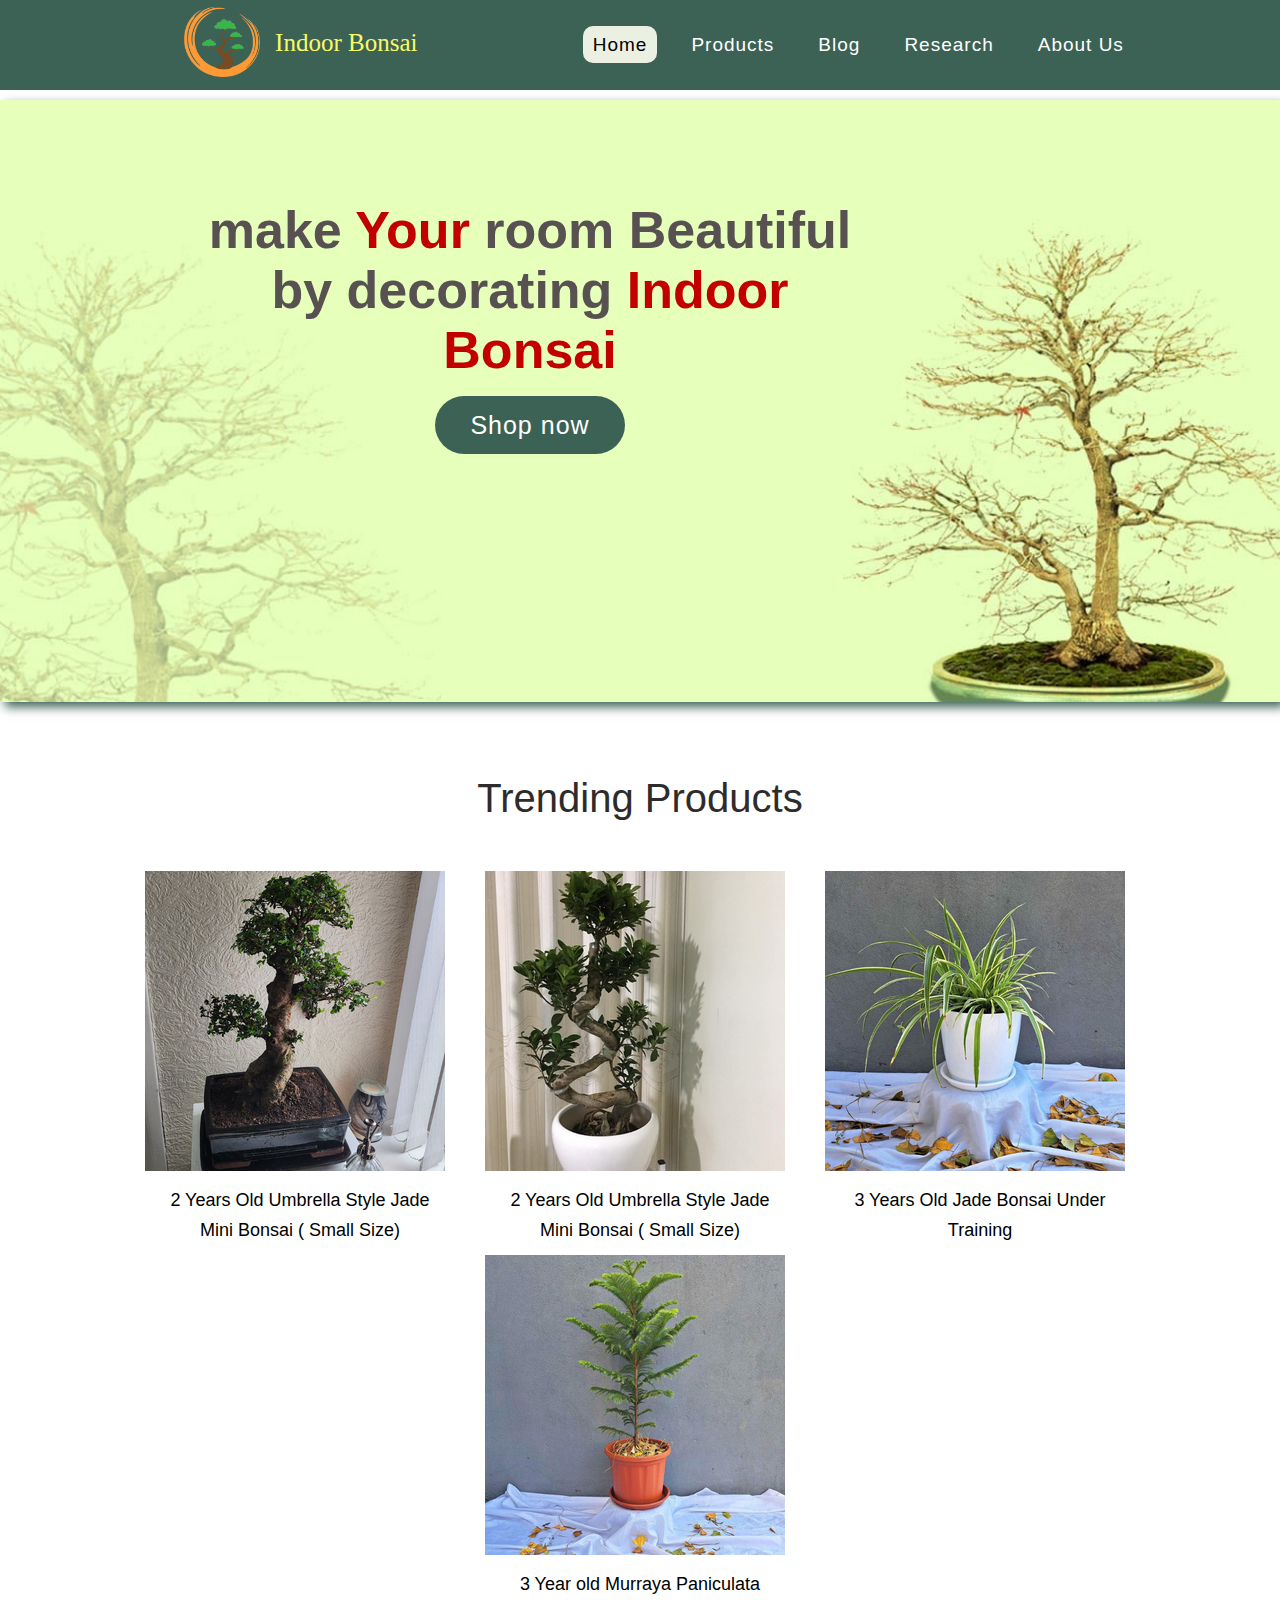
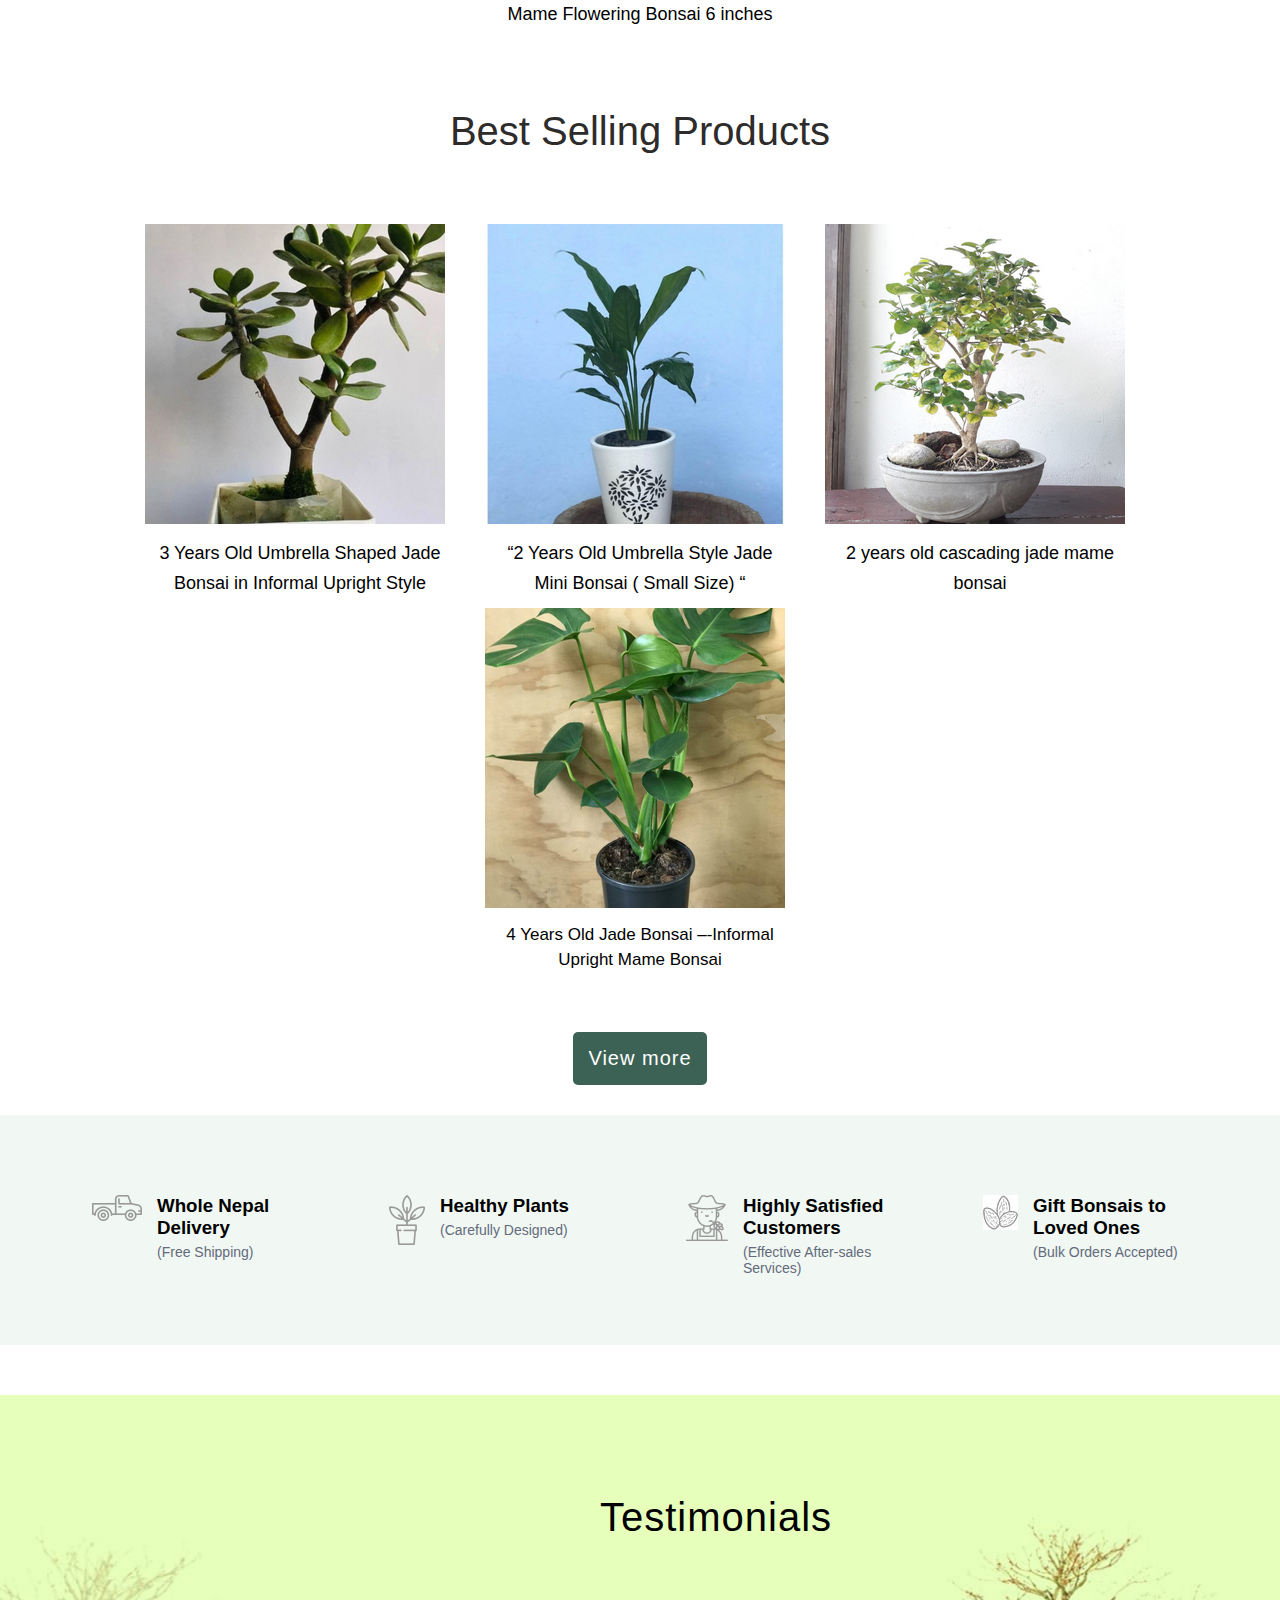
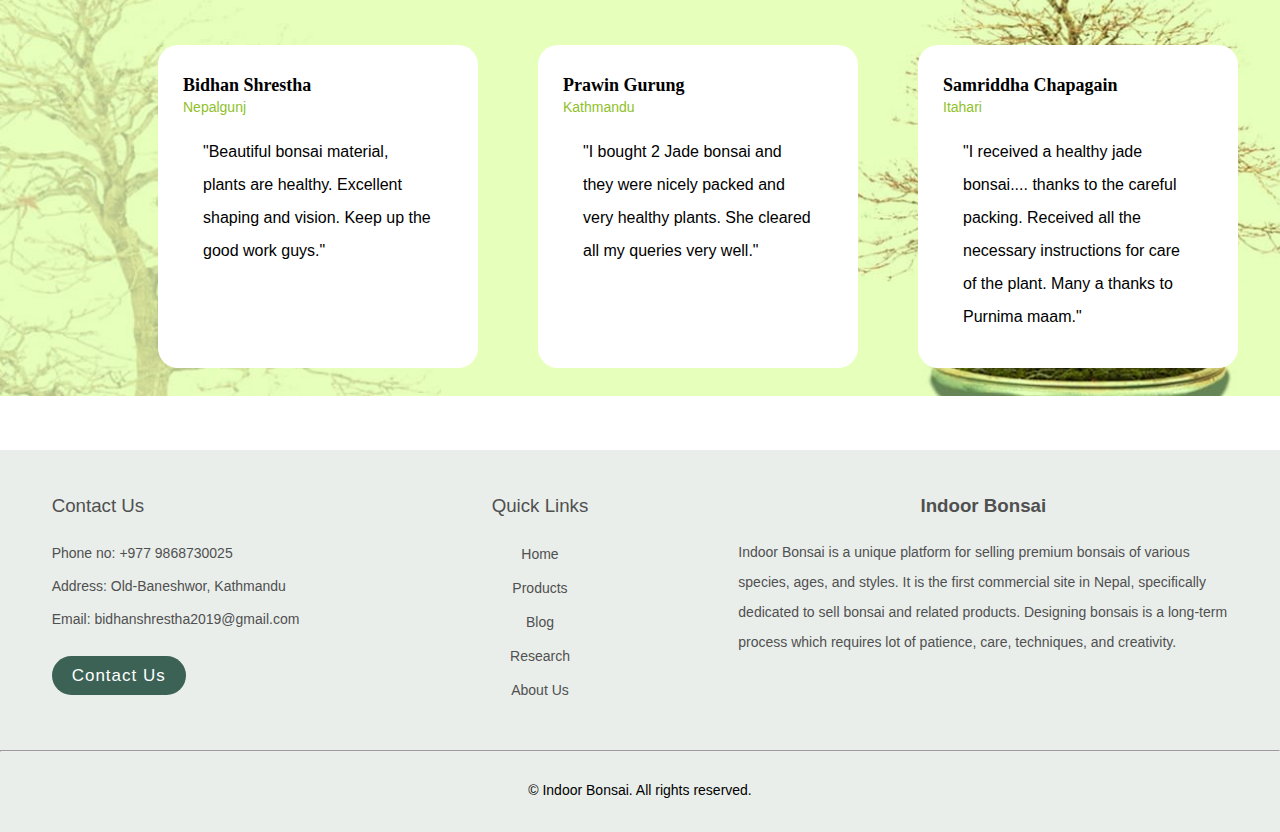
<file: index.html>
<!DOCTYPE html>
<html lang="en">
<head>
    <meta name="author" content="Bidhan Shrestha, Prabin GC, Sumi Lamichane, Suzzan Adhikari, Rojama Shakya.">
	<meta name="description" content="About Bonsai Plant">
	<meta name="keyword" content="Indoor Bonsai">
    <link rel="icon" href="images/icon.png">
    <link rel="stylesheet" href="css/main.css">
    <title>Indoor Bonsai</title>
    <style>
        #butt{
            color: #fff;
            text-decoration: none;
            border:0px;
            border-radius: 70px;
            letter-spacing: 1px;
        }

        #butt:hover {
            background: #000;
        }

    </style>
</head>
<!-- This is the header part -->
<header>

    <!-- This is nav bar -->
    <nav>
        <div class=logo21><a href="index.html" style="text-decoration: none;"><img src="images/logo.png" alt="Logo"class="logo" id="logoo"><label for="logoo" id="logo">Indoor Bonsai</label></a></div>
              <ul>
                <li><a class="anav active" href="index.html">Home</a></li>
                <li><a class="anav" href="product.html">Products</a></li>
                <li><a class="anav" href="blog.html">Blog</a></li>
                <li><a class="anav" href="research.html">Research</a></li>
                <li><a class="anav" href="about.html">About Us</a></li>
              </ul>
    </nav>
</header>
<body>
    <!-- This is the slider part of the homepage -->
    <div style="display: flex; flex: auto; flex-wrap: wrap; flex-direction: row; justify-content: center;">
        <div class="h">
            <h1>make <span>Your</span>  room Beautiful by decorating <span>Indoor Bonsai</span></h1>
            <div class="button"><a href="product.html" class="bidhan">Shop now</a></div>
        </div>
        <div class="slideshow-container">
            <div class="mySlides fade">
                <img src="images/Bonsai.jpeg" alt="Bonsai plant photo" class="Bonsai">
            </div>
            <div class="mySlides fade">
                <img src="images/2ndpic.jpeg" alt="Bonsai plant photo" class="Bonsai">
            </div>
        </div>
    </div>



    <!-- This part is for trending Products -->
    <div class="h-products"><h1 style="font-weight: 400;">Trending Products</h1></div>
    <div style="display: flex; flex: auto; flex-wrap: wrap; flex-direction: row; justify-content: center;">
        <div style="margin:0 15px; width: 310px;">
            <img src="images/1stpic.png" alt="Jade mini Bonsai">
            <p style="text-align: center; margin: 10px 10px; font-size: 18px; line-height: 30px;">2 Years Old Umbrella Style Jade Mini Bonsai ( Small Size)</p>
        </div>
        <div style="margin:0 15px; width: 310px;">
            <img src="images/2ndpic.png" alt="Jade mini Bonsai">
            <p style="text-align: center; margin: 10px 10px; font-size: 18px; line-height: 30px;">2 Years Old Umbrella Style Jade Mini Bonsai ( Small Size)</p>
        </div>
        <div style="margin:0 15px; width: 310px;">
            <img src="images/3rdpic.png" alt="Jade mini Bonsai">
            <p style="text-align: center; margin: 10px 10px; font-size: 18px; line-height: 30px;">3 Years Old Jade Bonsai Under Training</p>
        </div>
        <div style="margin:0 15px; width: 310px;">
            <img src="images/4thpic.png" alt="Jade mini Bonsai">
            <p style="text-align: center; margin: 10px 10px; font-size: 18px; line-height: 30px;">3 Year old Murraya Paniculata Mame Flowering Bonsai 6 inches</p>
        </div>
    </div>
    <!-- <div class="button" style="text-align: center; margin-top: 50px; margin-bottom: 30px;"><a href="product.html" class="bid">View more</a></div> -->


    <!-- This is the Best Selling Part -->
    <div class="h-products"><h1 style="font-weight: 400;">Best Selling Products</h1></div>
    <div style="margin-top:70px; display: flex; flex: auto; flex-wrap: wrap; flex-direction: row; justify-content: center;">
        <div style="margin:0 15px; width: 310px;">
            <img src="images/5thpic.png" alt="Jade mini Bonsai">
            <p style="text-align: center; margin: 10px 10px; font-size: 18px; line-height: 30px;">3 Years Old Umbrella Shaped Jade Bonsai in Informal Upright Style
            </p>
        </div>
        <div style="margin:0 15px; width: 310px;">
            <img src="images/6thpic.png" alt="Jade mini Bonsai">
            <p style="text-align: center; margin: 10px 10px; font-size: 18px; line-height: 30px;">“2 Years Old Umbrella Style Jade Mini Bonsai ( Small Size) “</p>
        </div>
        <div style="margin:0 15px; width: 310px;">
            <img src="images/7thpic.png" alt="Jade mini Bonsai">
            <p style="text-align: center; margin: 10px 10px; font-size: 18px; line-height: 30px;">2 years old cascading jade mame bonsai</p>
        </div>
        <div style="margin:0 15px; width: 310px;">
            <img src="images/8thpic.png" alt="Jade mini Bonsai">
            <p style="text-align: center; margin: 10px 10px; font-size: 17px; line-height: 25px;">4 Years Old Jade Bonsai –-Informal Upright Mame Bonsai</p>
        </div>
    </div>
    <div class="button" style="text-align: center; margin-top: 50px; margin-bottom: 30px;"><a href="product.html" class="bid">View more</a></div>


    <!-- This column is for the theme part of the website -->
    <div style="background-color: rgb(241, 248, 243);">
        <div style="padding-top: 80px; height: 230px; display: flex;justify-content: space-evenly;">
            <div style="display: flex;width: 205px;">
                <div style="margin-right: 15px;"><img src="images/1st.png" alt=""></div>
                <div>
                    <h3 style="font-family:'Trebuchet MS', 'Lucida Sans Unicode', 'Lucida Grande', 'Lucida Sans', Arial, sans-serif;">Whole Nepal Delivery</h3>
                    <p style="color: #646a7c; padding-top: 5px; font-size: 14px;">(Free Shipping)</p>
                </div>
            </div>
            <div style="display: flex;width: 205px;">
                <div style="margin-right: 15px;"><img src="images/2nd.png" alt=""></div>
                <div>
                    <h3 style="font-family: 'Trebuchet MS', 'Lucida Sans Unicode', 'Lucida Grande', 'Lucida Sans', Arial, sans-serif;">Healthy Plants</h3>
                    <p style="color: #646a7c; padding-top: 5px; font-size: 14px;">(Carefully Designed)</p>
                </div>
            </div>
            <div style="display: flex;width: 205px;">
                <div style="margin-right: 15px;"><img src="images/3rd.png" alt=""></div>
                <div>
                    <h3 style="font-family: 'Trebuchet MS', 'Lucida Sans Unicode', 'Lucida Grande', 'Lucida Sans', Arial, sans-serif;">Highly Satisfied Customers</h3>
                    <p style="color: #646a7c; padding-top: 5px; font-size: 14px;">(Effective After-sales Services)</p>
                </div>
            </div>
            <div style="display: flex; width: 205px;">
                <div style="margin-right: 15px;"><img src="images/4th.jpeg" alt=""></div>
                <div>
                    <h3 style="font-family: 'Trebuchet MS', 'Lucida Sans Unicode', 'Lucida Grande', 'Lucida Sans', Arial, sans-serif;">Gift Bonsais to Loved Ones</h3>
                    <p style="color: #646a7c; padding-top: 5px; font-size: 14px;">(Bulk Orders Accepted)</p>
                </div>
            </div>
        </div>
    </div>


    <!-- This section is for the testimonials -->
    <div style="position: relative; margin-top: 50px;">
        <section>
            <h1 id="testi">Testimonials</h1>
        </section>
        <div style="display: flex;justify-content: space-around; position: absolute;top: 250px;left: 10%;">
            <div class="testi">
                <div><h1 class="te">Bidhan Shrestha</h1></div>
                <div><h3 class="tes">Nepalgunj</h3></div>
                <div class="test"><p>"Beautiful bonsai material, plants are healthy. Excellent shaping and vision. Keep up the good work guys."
                    </p></div>
            </div>
            <div class="testi">
                <div><h1 class="te">Prawin Gurung</h1></div>
                <div><h3 class="tes">Kathmandu</h3></div>
                <div class="test"><p>"I bought 2 Jade bonsai and they were nicely packed and very healthy plants. She cleared all my queries very well."
                    </p></div>
            </div>
            <div class="testi">
                <div><h1 class="te">Samriddha Chapagain</h1></div>
                <div><h3 class="tes">Itahari</h3></div>
                <div class="test"><p>"I received a healthy jade bonsai.... thanks to the careful packing. Received all the necessary instructions for care of the plant. Many a thanks to Purnima maam."
                    </p></div>
            </div>
        </div>
        <section>
            <img src="images/testimonials.jpeg" style="width: 100%;">
        </section>
    </div>
    
    <!-- This is the footer section -->
    <footer style="margin-top:50px;">
            <div class="footer1" style="display: flex;justify-content: space-around;">
                <div style="width:300px; display:inline-block;padding:5px; margin:10px;position: relative; top: 30px;">
                    <div><h3 style="color: rgb(80, 80, 80); margin-bottom:20px;font-weight: 400;">Contact Us</h3></div>
                    <div>
                        <ol style="list-style: none; line-height: 33px;">
                            <li class="foot">Phone no: +977 9868730025</a></li>
                            <li class="foot">Address: Old-Baneshwor, Kathmandu</li>
                            <li class="foot">Email: bidhanshrestha2019@gmail.com</li>
                        </ol>
                    </div>
                    <div class="button"><a href="contact.html" class="contactt" target="_blank">Contact Us</a></div>
                </div>
                <div style="width:200px; display: inline-block;padding:5px;margin:10px;position: relative; top: 30px;">
                    <div><h3 style="text-align: center; color: rgb(80, 80, 80); margin-bottom:20px;font-weight: 400;">Quick Links</h3></div>
                    <div>
                        <ol style="text-align: center; list-style: none; line-height: 33px;">
                            <li><a style="color: rgb(80, 80, 80);" class="foot" href="index.html">Home</a></li>
                            <li><a style="color: rgb(80, 80, 80);" class="foot" href="product.html">Products</a></li>
                            <li><a style="color: rgb(80, 80, 80);" class="foot" href="blog.html">Blog</a></li>
                            <li><a style="color: rgb(80, 80, 80);" class="foot" href="research.html">Research</a></li>
                            <li><a style="color: rgb(80, 80, 80);" class="foot" href="about.html">About Us</a></li>
                        </ol>
                    </div>
                </div>
                <div style="width:500px; display: inline-block;padding:5px;margin:10px;position: relative; top: 30px;">
                    <div><h3 style="text-align: center; color: rgb(80, 80, 80); margin-bottom:20px;font-weight: 600;">Indoor Bonsai</h3></div>
                    <div style="text-align: left; color: rgb(80, 80, 80); line-height: 30px;">
                        <p style="font-size: 14px;">Indoor Bonsai is a unique platform for selling premium bonsais of various species, ages, and styles. It is the first commercial site in Nepal, specifically dedicated to sell bonsai and related products. Designing bonsais is a long-term process which requires lot of patience, care, techniques, and creativity.</p>
                    </div>
                </div>
            </div>
            <hr>
           <div class="footer2">
            <p style="padding-top:30px;font-size: 14px;">&#169; Indoor Bonsai. All rights reserved.</p>
           </div> 
    </footer>

    <script>
        let slideIndex = 0;
        showSlides();

        function showSlides() {
        let i;
        let slides = document.getElementsByClassName("mySlides");
        for (i = 0; i < slides.length; i++) {
            slides[i].style.display = "none";
        }
        slideIndex++;
        if (slideIndex > slides.length) {slideIndex = 1}
        slides[slideIndex-1].style.display = "block";
        setTimeout(showSlides, 3000); // Change image every 3 seconds
        }
    </script>
</body>
</html>
</file>
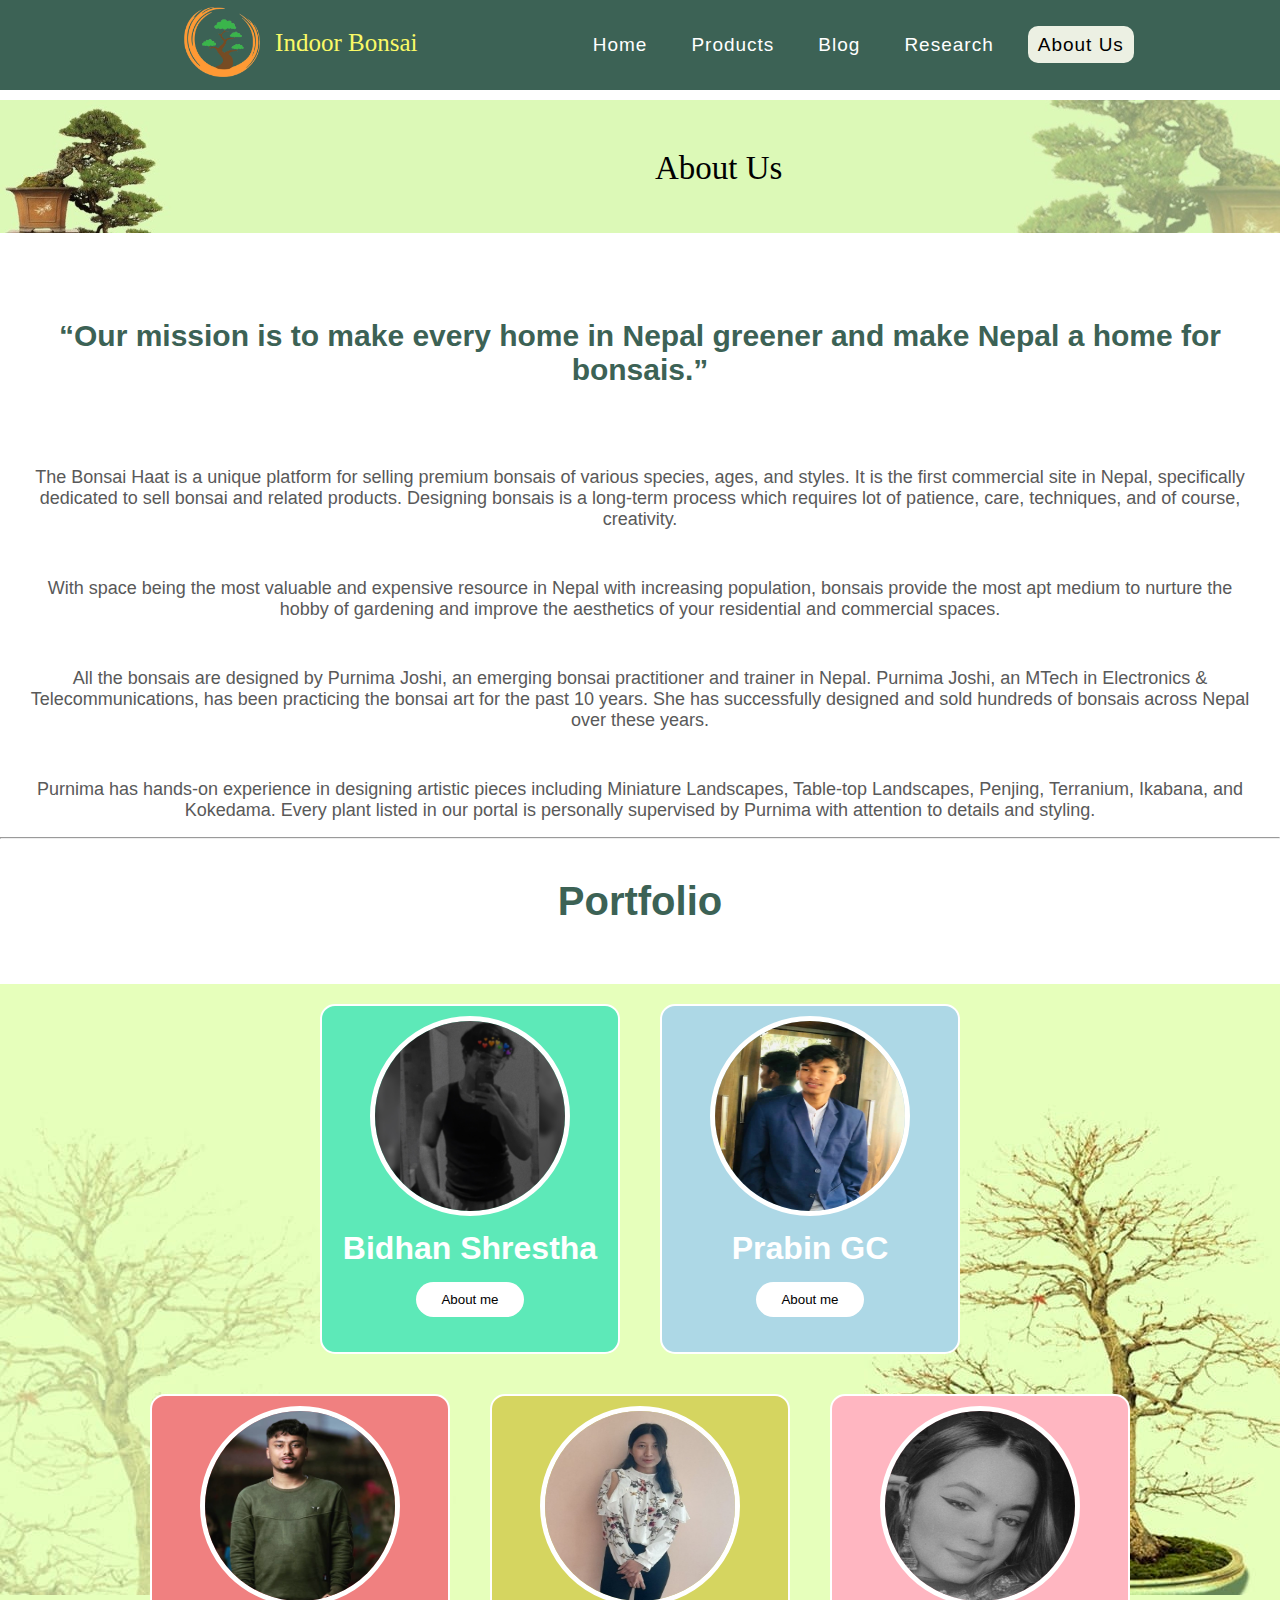
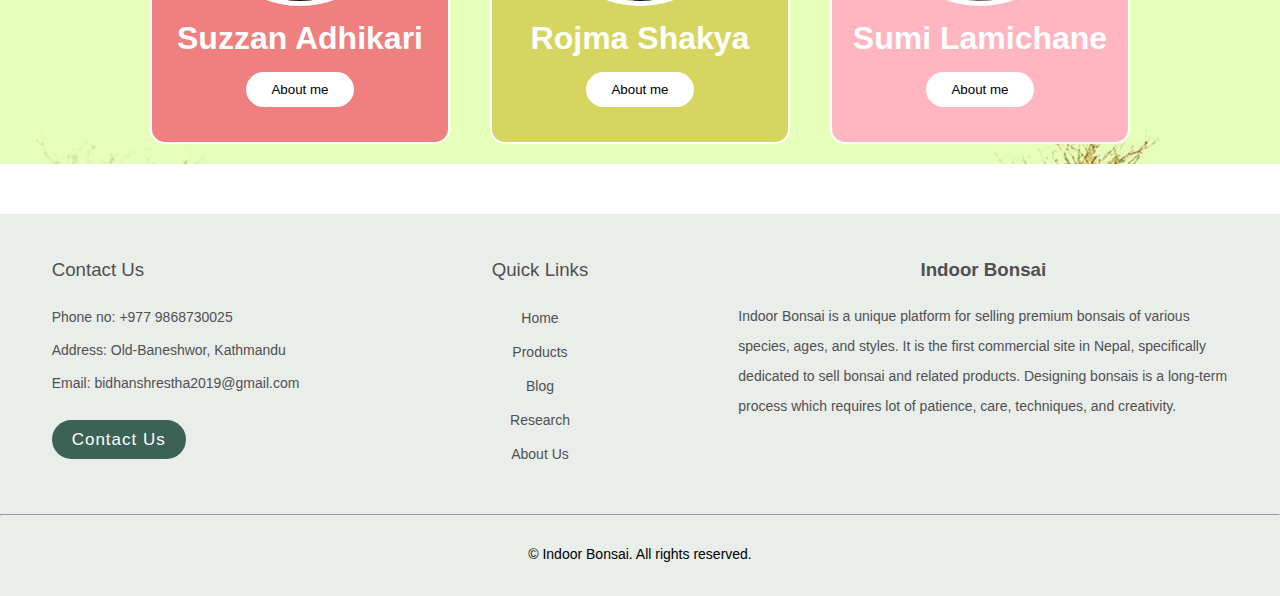
<file: about.html>
<!DOCTYPE html>
<html lang="en">

<head>
    <meta name="author" content="Bidhan Shrestha, Prabin GC, Sumi Lamichane, Suzzan Adhikari, Rojama Shakya.">
	<meta name="description" content="About Bonsai Plant">
	<meta name="keyword" content="Indoor Bonsai">
    <title>About Us</title>
    <link rel="icon" href="images/icon.png">
    <style>
        * {
            padding: 0;
            margin: 0;
            font-family: 'Poppins', sans-serif;
            box-sizing: border-box;
        }

        body {
            background-color: #fff;
        }

        p {
            font-family: "Poppins", Helvetica, Arial, sans-serif;
        }

        nav {
            height: 90px;
            width: 100%;
            background-color: #3C6255;
            display: flex;
            position: fixed;
            align-items: center;
            justify-content: space-around;
            padding: 0px 50px 0px 100px;
            z-index: 2;
        }

        .logo {
            height: 70px;
            width: 76px;
        }

        #logo {
            color: rgb(249, 249, 102);
            font-family: 'Times New Roman', Times, serif;
            font-size: 25px;
            font-weight: 500;
            position: relative;
            bottom: 26px;
            left: 15px;
        }

        ul {
            display: flex;
            list-style: none;
        }

        li {
            margin: 0px 12px;
        }

        .anav {
            color: rgb(255, 255, 255);
            text-decoration: none;
            font-size: 19px;
            font-weight: 40;
            letter-spacing: 1px;
            padding: 8px 10px;
            border-radius: 10px;
            transition: all 0.3s ease;
        }

        .anav:hover,
        .active {
            color: black;
            background-color: rgb(236, 240, 227);
        }

        .footer1 {
            height: 300px;
            background-color: rgb(233, 238, 235);
        }

        .foot {
            font-size: 14px;
            text-decoration: none;
            color: rgb(80, 80, 80);
            margin: 0;
        }

        .contactt {
            color: #ffffff;
            background-color: #3C6255;
            font-size: 17px;
            border: 0px;
            border-radius: 70px;
            padding: 10px 20px;
            letter-spacing: 1px;
            cursor: pointer;
            text-decoration: none;
        }

        .contactt:hover {
            color: #000;
        }

        .footer2 {
            background-color: rgb(233, 238, 235);
            height: 80px;
            text-align: center;
        }

        .button {
            margin-top: 30px;
        }
    </style>
</head>
<header>
    <nav>
        <div class=logo21><a href="index.html" style="text-decoration: none;"><img src="images/logo.png" alt="Logo"
                    class="logo"><label id="logo">Indoor Bonsai</label></a></div>
        <ul>
            <li><a class="anav" href="index.html">Home</a></li>
            <li><a class="anav" href="product.html">Products</a></li>
            <li><a class="anav" href="blog.html">Blog</a></li>
            <li><a class="anav" href="research.html">Research</a></li>
            <li><a class="anav active" href="about.html">About Us</a></li>
        </ul>
    </nav>
</header>

<body>
    <div>
        <img src="images/bgg.jpg" style="width: 100%; position: relative; top: 100px;">
        <h1 style="position: absolute;left: 655px; top:150px; font-size: 33px;font-weight: 500; font-family: Roboto;">
            About Us</h1>
    </div>
    <div
        style="display: inline-block; height: 500px; width: 100%; position: relative; top: 90px; padding: 30px; text-align: center;margin-bottom: 100px;margin-top: 100px;">
        <div style="position: relative; bottom: 50px;">
            <h3 style="color: #3C6255; margin: 12px 0; font-size: 30px; font-weight: 600;">“Our mission is to make every
                home in Nepal greener and make Nepal a home for bonsais.”</h3>
        </div>
        <br>
        <div>
            <p style="color: rgb(89, 89, 89); margin: 0 0 12px;font-size: 18px;">The Bonsai Haat is a unique platform
                for selling premium bonsais of various species, ages, and styles. It is the first commercial site in
                Nepal, specifically dedicated to sell bonsai and related products. Designing bonsais is a long-term
                process which requires lot of patience, care, techniques, and of course, creativity.</p>
        </div>
        <br><br>
        <div>
            <p style="color: rgb(89, 89, 89); margin: 0 0 12px;font-size: 18px;">With space being the most valuable and
                expensive resource in Nepal with increasing population, bonsais provide the most apt medium to nurture
                the hobby of gardening and improve the aesthetics of your residential and commercial spaces.</p>
        </div>
        <br><br>
        <div>
            <p style="color: rgb(89, 89, 89); margin: 0 0 12px;font-size: 18px;">All the bonsais are designed by Purnima
                Joshi, an emerging bonsai practitioner and trainer in Nepal. Purnima Joshi, an MTech in Electronics &
                Telecommunications, has been practicing the bonsai art for the past 10 years. She has successfully
                designed and sold hundreds of bonsais across Nepal over these years.</p>
        </div>
        <br><br>
        <div>
            <p style="color: rgb(89, 89, 89); margin: 0 0 12px;font-size: 18px;">Purnima has hands-on experience in
                designing artistic pieces including Miniature Landscapes, Table-top Landscapes, Penjing, Terranium,
                Ikabana, and Kokedama. Every plant listed in our portal is personally supervised by Purnima with
                attention to details and styling.</p>
        </div>
    </div>
    <hr>
    <h1
        style="color: #3C6255; text-align: center; font-size: 40px; font-weight: bolder;margin-top: 40px; margin-bottom: 40px;">
        Portfolio</h1>
    <div style="background-image: url(images/testimonials.jpeg);margin-top: 20px; display: inline-block; width: 100%;">
        <div style="display: flex; justify-content:center;">
            <div
                style="background-color: #5de9b8; height: 350px; width: 300px; border: 2px solid rgb(255, 255, 255); border-radius: 15px; padding: 10px;margin: 20px; text-align: center;">
                <img src="images/bidhan.JPEG"
                    style="height: 200px; width: 200px; border: 5px solid #fff; border-radius: 1000px;">
                <h1 style="color: #fff; margin-top: 10px">Bidhan Shrestha</h1>
                <a href="bidhan.html"><button
                        style="margin-top: 15px; cursor: pointer; background-color: #fff;padding:10px 25px; border: 0; border-radius: 20px;"
                        class="aboutme">About me</button></a>
            </div>
            <div
                style="background-color: lightblue; height: 350px; width: 300px; border: 2px solid rgb(255, 255, 255); border-radius: 15px; padding: 10px;margin: 20px; text-align: center;">
                <img src="images/prawin.JPG"
                    style="height: 200px; width: 200px; border: 5px solid #fff; border-radius: 1000px;">
                <h1 style="color: #fff; margin-top: 10px">Prabin GC</h1>
                <a href="prabin.html"><button
                        style="margin-top: 15px; cursor: pointer; background-color: #fff;padding:10px 25px; border: 0; border-radius: 20px;"
                        class="aboutme">About me</button></a>
            </div>
        </div>
        <div style="display: flex; justify-content:center;">
            <div
                style="background-color: lightcoral; height: 350px; width: 300px; border: 2px solid rgb(255, 255, 255); border-radius: 15px; padding: 10px;margin: 20px; text-align: center;">
                <img src="images/suzzan.jpeg"
                    style="height: 200px; width: 200px; border: 5px solid #fff; border-radius: 1000px;">
                <h1 style="color: #fff; margin-top: 10px">Suzzan Adhikari</h1>
                <a href="suzzan.html"><button
                        style="margin-top: 15px; cursor: pointer; background-color: #fff;padding:10px 25px; border: 0; border-radius: 20px;"
                        class="aboutme">About me</button></a>
            </div>
            <div
                style="background-color: rgb(213, 213, 96); height: 350px; width: 300px; border: 2px solid rgb(255, 255, 255); border-radius: 15px; padding: 10px;margin: 20px; text-align: center;">
                <img src="images/rojma.jpg"
                    style="height: 200px; width: 200px; border: 5px solid #fff; border-radius: 1000px;">
                <h1 style="color: #fff; margin-top: 10px">Rojma Shakya</h1>
                <a href="rojma.html"><button
                        style="margin-top: 15px; cursor: pointer; background-color: #fff;padding:10px 25px; border: 0; border-radius: 20px;"
                        class="aboutme">About me</button></a>
            </div>
            <div
                style="background-color: lightpink; height: 350px; width: 300px; border: 2px solid rgb(255, 255, 255); border-radius: 15px; padding: 10px;margin: 20px; text-align: center;">
                <img src="images/sumi.jpg"
                    style="height: 200px; width: 200px; border: 5px solid #fff; border-radius: 1000px;">
                <h1 style="color: #fff; margin-top: 10px;">Sumi Lamichane</h1>
                <a href="sumi.html"><button
                        style="margin-top: 15px; cursor: pointer; background-color: #fff;padding:10px 25px; border: 0; border-radius: 20px;"
                        class="aboutme">About me</button></a>
            </div>
        </div>
    </div>
</body>
<!-- This is the footer section -->
<footer style="margin-top:50px;">
    <div class="footer1" style="display: flex;justify-content: space-around;">
        <div style="width:300px; display:inline-block;padding:5px; margin:10px;position: relative; top: 30px;">
            <div>
                <h3 style="color: rgb(80, 80, 80); margin-bottom:20px;font-weight: 400;">Contact Us</h3>
            </div>
            <div>
                <ol style="list-style: none; line-height: 33px;">
                    <li class="foot">Phone no: +977 9868730025</a></li>
                    <li class="foot">Address: Old-Baneshwor, Kathmandu</li>
                    <li class="foot">Email: bidhanshrestha2019@gmail.com</li>
                </ol>
            </div>
            <div class="button"><a href="contact.html" class="contactt" target="_blank">Contact Us</a></div>
        </div>
        <div style="width:200px; display: inline-block;padding:5px;margin:10px;position: relative; top: 30px;">
            <div>
                <h3 style="text-align: center; color: rgb(80, 80, 80); margin-bottom:20px;font-weight: 400;">Quick Links
                </h3>
            </div>
            <div>
                <ol style="text-align: center; list-style: none; line-height: 33px;">
                    <li><a style="color: rgb(80, 80, 80);" class="foot" href="index.html">Home</a></li>
                    <li><a style="color: rgb(80, 80, 80);" class="foot" href="product.html">Products</a></li>
                    <li><a style="color: rgb(80, 80, 80);" class="foot" href="blog.html">Blog</a></li>
                    <li><a style="color: rgb(80, 80, 80);" class="foot" href="research.html">Research</a></li>
                    <li><a style="color: rgb(80, 80, 80);" class="foot" href="about.html">About Us</a></li>
                </ol>
            </div>
        </div>
        <div style="width:500px; display: inline-block;padding:5px;margin:10px;position: relative; top: 30px;">
            <div>
                <h3 style="text-align: center; color: rgb(80, 80, 80); margin-bottom:20px;font-weight: 600;">Indoor
                    Bonsai</h3>
            </div>
            <div style="text-align: left; color: rgb(80, 80, 80); line-height: 30px;">
                <p style="font-size: 14px;">Indoor Bonsai is a unique platform for selling premium bonsais of various
                    species, ages, and styles. It is the first commercial site in Nepal, specifically dedicated to sell
                    bonsai and related products. Designing bonsais is a long-term process which requires lot of
                    patience, care, techniques, and creativity.</p>
            </div>
        </div>
    </div>
    <hr>
    <div class="footer2">
        <p style="padding-top:30px;font-size: 14px;">&#169; Indoor Bonsai. All rights reserved.</p>
    </div>
</footer>

</html>
</file>
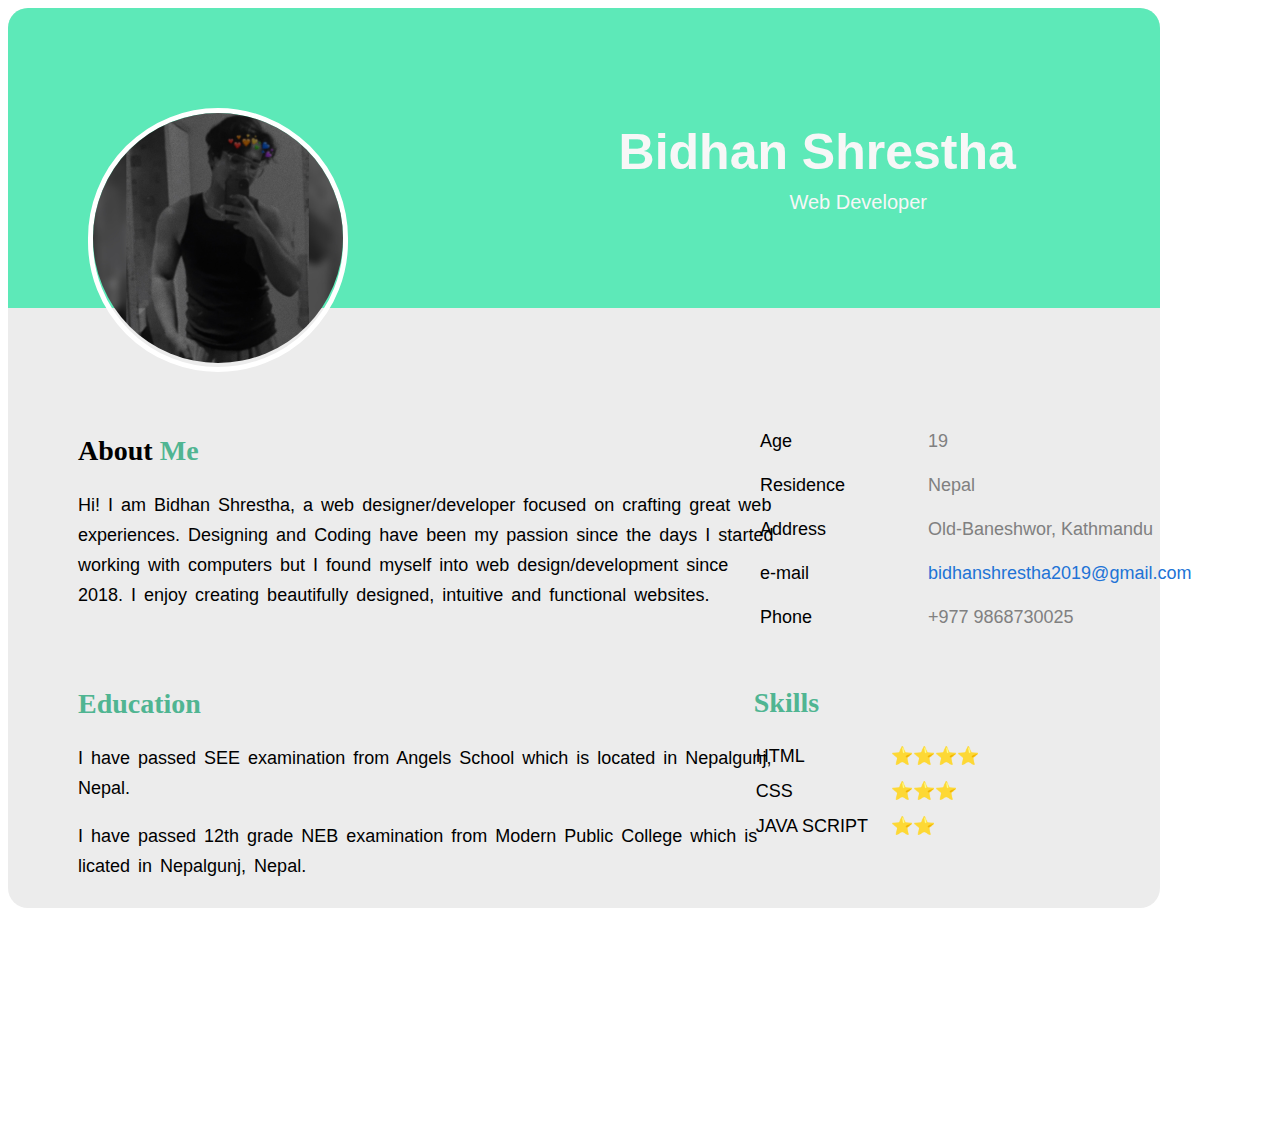
<file: bidhan.html>
<!DOCTYPE html>
<html lang="en">
<head>
    <meta name="author" content="Bidhan Shrestha, Prabin GC, Sumi Lamichane, Suzzan Adhikari, Rojama Shakya.">
	<meta name="description" content="About Bonsai Plant">
	<meta name="keyword" content="Indoor Bonsai">
    <title>Bidhan Shrestha</title>
    <link rel="icon" href="images/icon.png">
    <style>
        p{
            color: rgb(0, 0, 0);
            font-family: Helvetica, sans-serif;
        }
        h1{
            font-family: Helvetica, sans-serif;
        }
        h3{
            font-family: Helvetica, sans-serif;
        }
        img{
            height: 250px;
            width: 250px;
        }
        td{
            font-size: 18px;
            font-weight: 500;
            font-family: Helvetica, sans-serif;
            padding-left: 80px;
            padding-bottom: 20px;
        }
    </style>
</head>
<body>
    <div style="position: absolute; background-color: rgb(236, 236, 236); height: 900px;width: 90%;border-radius: 20px;">
        <div style="width: 100%; height: 300px; background-color: #5de9b8;border-top-left-radius: 20px;border-top-right-radius: 20px;"></div>
        <div">
            <h1 style="color: rgb(247, 247, 247); display: inline; position: relative; left: 53%; bottom: 185px; font-size: 50px; font-weight: 800;">Bidhan Shrestha</h1>
            <h3 style="color: rgb(247, 247, 247); display: inline; position: relative; left: 33%; bottom: 145px; font-size: 20px; font-weight: 400;">Web Developer</h3>
        </div>
        <div style="border: 5px solid #fff; border-radius: 1000px; display: inline-block;position: relative;left: 80px;top: 100px;"><img src="images/bidhan.JPEG" style="border-radius: 1000px;"></div>
        <div style="width: 700px; position: relative;left: 70px; top: 140px;">
            <h2 style="font-size: 28px;">About <strong style="color: #50b592;">Me</strong></h2>
            <p style="line-height: 30px; word-spacing: 3px; font-size: 18px;">Hi! I am Bidhan Shrestha, a web designer/developer focused on crafting great web experiences. Designing and Coding have been my passion since the days I started working with computers but I found myself into web design/development since 2018. I enjoy creating beautifully designed, intuitive and functional websites.</p>
        </div>
        <div style="display: inline-block; position: relative; left: 53%; bottom: 60px;">
            <table>
                <tr>
                    <td>Age</td>
                    <td style="color: grey;">19</td>
                </tr>
                <tr>
                    <td>Residence</td>
                    <td style="color: grey;">Nepal</td>
                </tr>
                <tr>
                    <td>Address</td>
                    <td style="color: grey;">Old-Baneshwor, Kathmandu</td>
                </tr>
                <tr>
                    <td>e-mail</td>
                    <td style="color: rgb(33, 115, 214);">bidhanshrestha2019@gmail.com</td>
                </tr>
                <tr>
                    <td>Phone</td>
                    <td style="color: grey;">+977 9868730025</td>
                </tr>
            </table>
        </div>
        <div style="width: 700px; position: relative;left: 70px; bottom: 50px;">
            <h2 style="font-size: 28px;"><strong style="color: #50b592;">Education</strong></h2>
            <p style="line-height: 30px; word-spacing: 3px; font-size: 18px;">I have passed SEE examination from Angels School which is located in Nepalgunj, Nepal.</p>
            <p style="line-height: 30px; word-spacing: 3px; font-size: 18px;">I have passed 12th grade NEB examination from Modern Public College which is licated in Nepalgunj, Nepal.</p>
        </div>
        <div style="display: inline-block; position: relative; left: 59%; bottom:285px">
            <h2 style="font-size: 28px;"><strong style="color: #50b592;">Skills</strong></h2>
            <table>
                <tr>
                    <td style="padding-left: 0; padding-bottom: 10px;">HTML</td>
                    <td style="padding-left: 20px; padding-bottom: 10px;">⭐️⭐️⭐️⭐️</td>
                </tr>
                <tr>
                    <td style="padding-left: 0; padding-bottom: 10px;">CSS</td>
                    <td style="padding-left: 20px; padding-bottom: 10px;">⭐️⭐️⭐️</td>
                </tr>
                <tr>
                    <td style="padding-left: 0; padding-bottom: 10px;">JAVA SCRIPT</td>
                    <td style="padding-left: 20px; padding-bottom: 10px;">⭐️⭐️</td>
                </tr>
            </table>
        </div>
    </div>
</body>
</html>
</file>
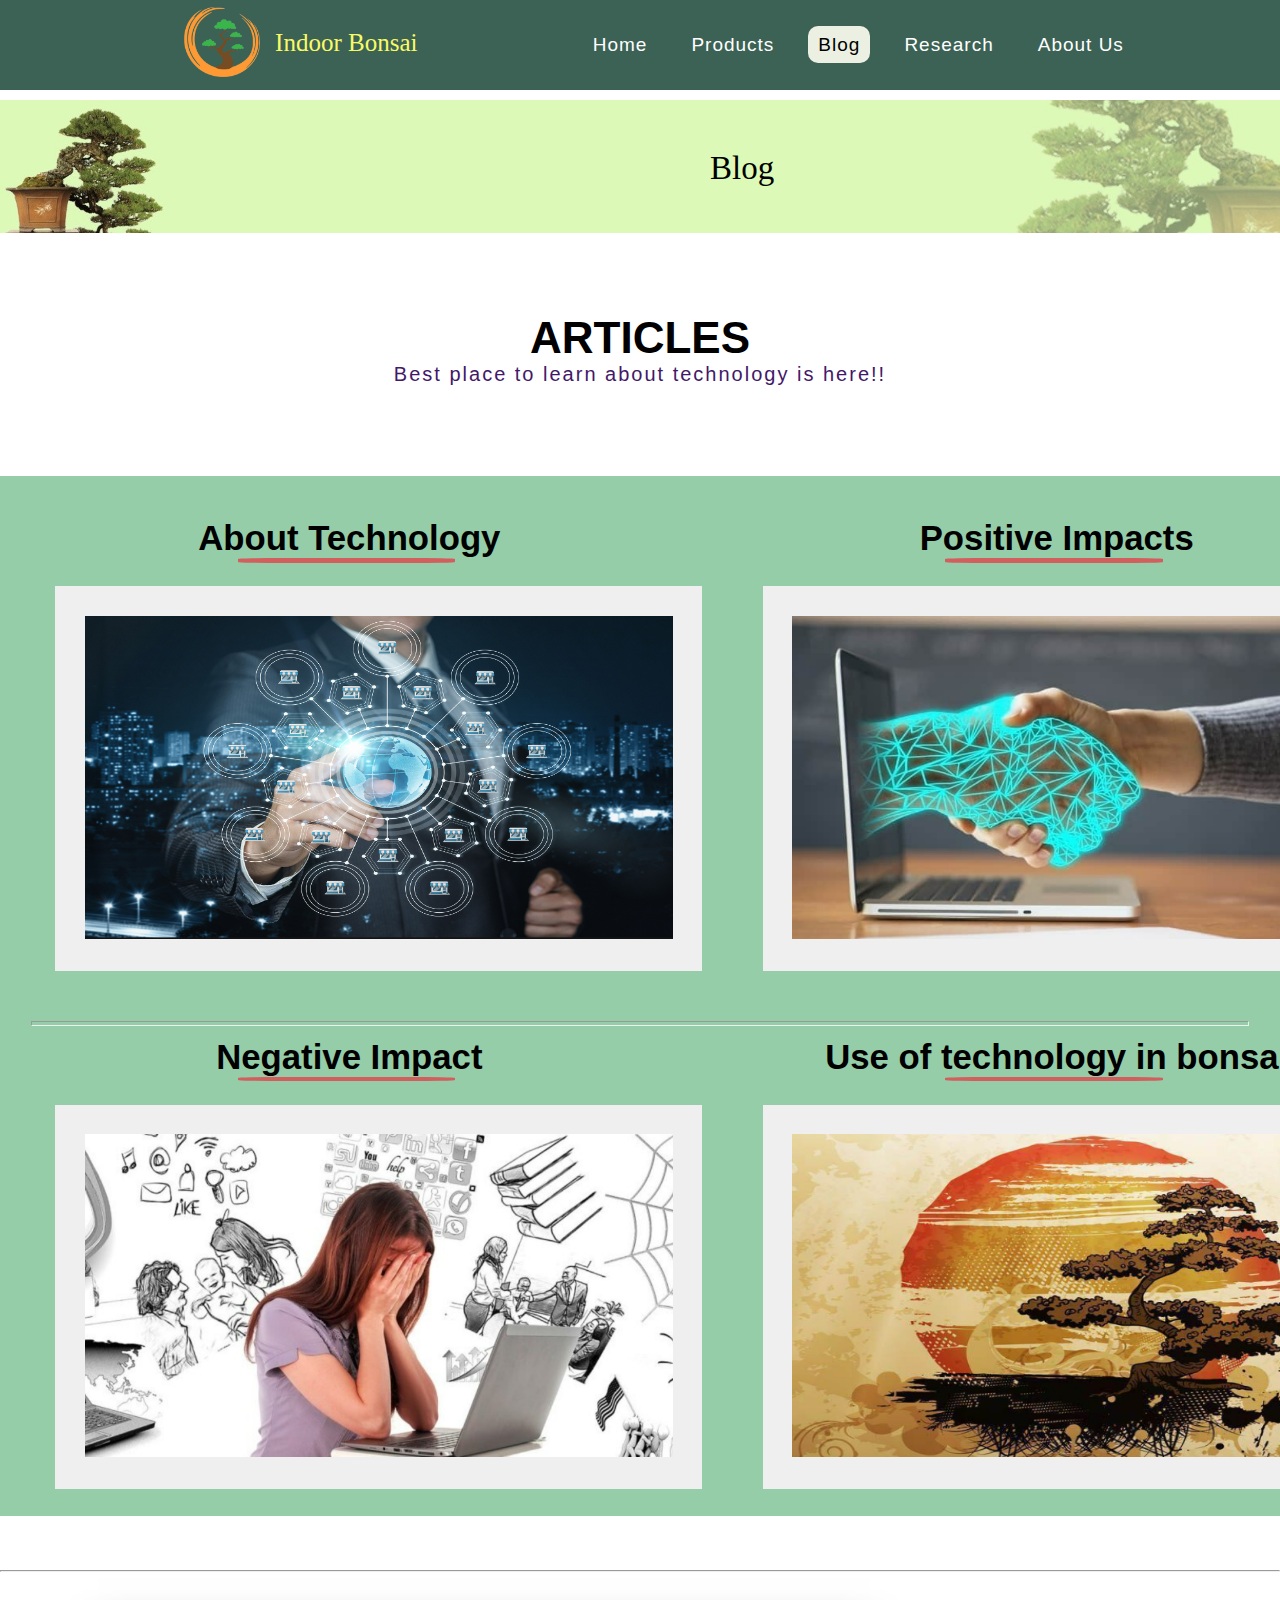
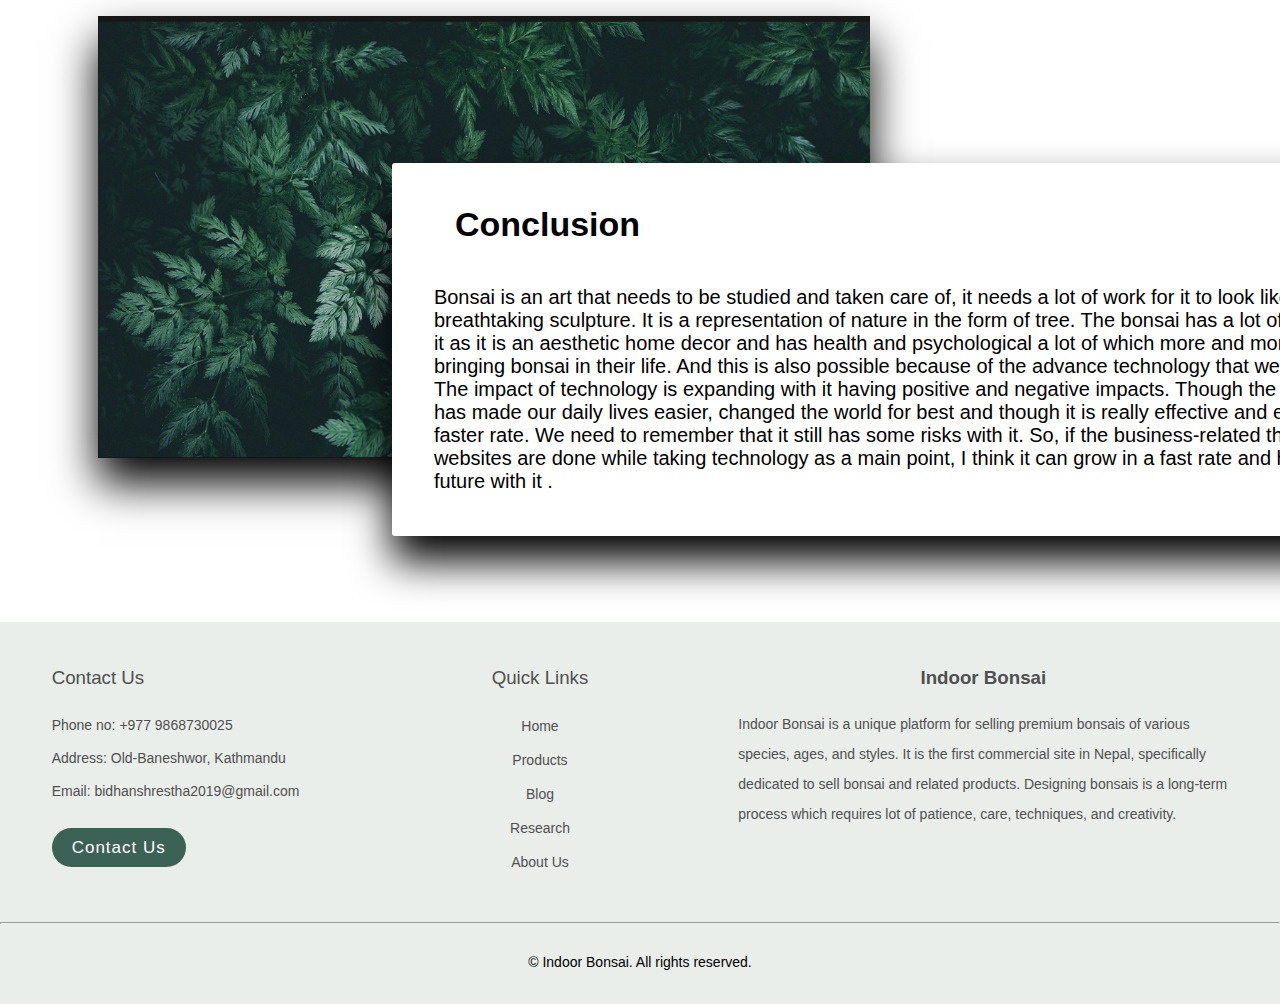
<file: blog.html>
<!DOCTYPE html>
<html lang="en">

<head>
  <meta name="author" content="Bidhan Shrestha, Prabin GC, Sumi Lamichane, Suzzan Adhikari, Rojama Shakya.">
	<meta name="description" content="About Bonsai Plant">
	<meta name="keyword" content="Indoor Bonsai">
  <title>Blog</title>
  <link rel="icon" href="images/icon.png">
  <style>
    * {
      padding: 0;
      margin: 0;
      font-family: 'Poppins', sans-serif;
      box-sizing: border-box;
    }

    body {
      background-color: #fff;
    }

    p {
      font-family: "Poppins", Helvetica, Arial, sans-serif;
    }

    nav {
      height: 90px;
      width: 100%;
      background-color: #3C6255;
      display: flex;
      position: fixed;
      align-items: center;
      justify-content: space-around;
      padding: 0px 50px 0px 100px;
      z-index: 2;
    }

    .logo {
      height: 70px;
      width: 76px;
    }

    #logo {
      color: rgb(249, 249, 102);
      font-family: 'Times New Roman', Times, serif;
      font-size: 25px;
      font-weight: 500;
      position: relative;
      bottom: 26px;
      left: 15px;
    }

    ul {
      display: flex;
      list-style: none;
    }

    li {
      margin: 0px 12px;
    }

    .anav {
      color: rgb(255, 255, 255);
      text-decoration: none;
      font-size: 19px;
      font-weight: 40;
      letter-spacing: 1px;
      padding: 8px 10px;
      border-radius: 10px;
      transition: all 0.3s ease;
    }

    .anav:hover,
    .activee {
      color: black;
      background-color: rgb(236, 240, 227);
    }

    .footer1 {
      height: 300px;
      background-color: rgb(233, 238, 235);
    }

    .foot {
      font-size: 14px;
      text-decoration: none;
      color: rgb(80, 80, 80);
      margin: 0;
    }

    .contactt {
      color: #ffffff;
      background-color: #3C6255;
      font-size: 17px;
      border: 0px;
      border-radius: 70px;
      padding: 10px 20px;
      letter-spacing: 1px;
      cursor: pointer;
      text-decoration: none;
    }

    .contactt:hover {
      color: #000;
    }

    .footer2 {
      background-color: rgb(233, 238, 235);
      height: 80px;
      text-align: center;
    }

    .button {
      margin-top: 30px;
    }


    .ar-box {

      margin: 7%;
    }

    .title h1 {
      text-align: center;
      margin-top: 16%;
      font-size: 44px;

      text-transform: uppercase;

    }

    .title p {
      text-align: center;
      font-size: 20px;
      color: #421868;
      letter-spacing: 2px;
    }

    .container h3 {
      font-size: 217%;
      font-weight: bold;
      text-align: center;
    }

    .rec {
      position: relative;
      background-color: rgb(149, 205, 169);
      padding: 31px;

    }

    .container {
      display: flex;
      gap: 10%;
      margin-top: 1%;
      margin-left: 2%;

    }

    .accordion {
      cursor: pointer;
      border: none;

      padding: 5%;



    }

    .accordion img {
      height: 323px;
      width: 588px;
    }

    .active,
    .accordion:hover {
      background-color: rgb(106, 173, 121);

    }

    .content {
      display: none;
      background-color: white;
      overflow: hidden;
      padding: 91px;
      width: 652px;



    }

    .content p {
      font-size: 20px;
      line-height: 1.1;

    }

    .link {
      font-size: 25px;
      font-style: oblique;
      margin-left: 75%;
      margin-top: 13%;

    }

    .line {
      background: rgb(210, 94, 94);
      width: 37%;
      height: 1%;
      border-radius: 22%;
      margin-left: 31%;
      margin-bottom: 4%;

    }


    .bo {
      position: absolute;

    }

    .pic {
      margin-top: 4%;
      padding-left: 9%;
    }

    .pic img {
      width: 78%;
      box-shadow: 0px 25px 42px black;

    }

    .conclu {
      position: absolute;
      top: 39%;
      left: 36%;
      width: 97%;
      background-color: white;
      border-radius: 3px;
      text-align: left;
      box-shadow: 0px 25px 42px black;



    }

    .conclu h1 {
      position: relative;

      font-size: 34px;
      font-weight: bold;
      left: 6%;
      margin-top: 4%;


    }

    .conclu p {

      font-size: 20px;


      padding: 4%;
    }
  </style>
</head>
<header>
  <nav>
    <div class=logo21><a href="index.html" style="text-decoration: none;"><img src="images/logo.png" alt="Logo"
          class="logo"><label id="logo">Indoor Bonsai</label></a></div>
    <ul>
      <li><a class="anav" href="index.html">Home</a></li>
      <li><a class="anav" href="product.html">Products</a></li>
      <li><a class="anav activee" href="blog.html">Blog</a></li>
      <li><a class="anav" href="research.html">Research</a></li>
      <li><a class="anav" href="about.html">About Us</a></li>
    </ul>
  </nav>
</header>

<body>


  <!----//section starts here!!---->
  <section>
    <div>
      <img src="images/bgg.jpg" style="width: 100%; position: relative; top: 100px;">
      <h1 style="position: absolute;left: 710px; top:150px; font-size: 33px;font-weight: 500; font-family: Roboto;">Blog
      </h1>
    </div>

    <!--Article start here!!-->
    <div class="ar-box">
      <div class="title">
        <h1>Articles</h1>
        <p>Best place to learn about technology is here!!</p>
      </div>
    </div>
    <!--main blog starts here-->
    <div class="rec">
      <div class="container">
        <div class="box">
          <h3>About Technology</h3>
          <div class="line"></div>
          <!--accordion starts here-->
          <button class="accordion">
            <img src="images/70.png" alt="">
          </button>
          <!--content paragraph  starts  here-->
          <div class="content">
            <p>Technology is the development of scientific knowledge and systematic techniques to make human life more
              easier than it is .Technology is everywhere ,now-a-days you can see it anywhere u go like in your house
              ,in your workplace or roads etc and it is changing and affecting the environment we live in .So, it is
              also called change and manipulation of human environment.
              We have been attached to the technology so much that it's in our daily lives. And why wouldn't we be , as
              starting of making technology was started by our ancestors way back by inventing wheels for their carts ,
              clock, or creating waterwheels for grinding grain and many more .And now we have modern technologies like
              air conditioners, computers, drones , etc ,which in my thoughts wouldn't be invented if
              their wasn't any ancient technology .so, the ancient technology is also the beginning of the human
              species. Whereas modern technology is like the prosperity
              and new knowledge .It is improving in recent decades and real advanced technologies are getting generated
              , making our work easier than we could ever imagine .This has paved us to choose a path which needs less
              effort , help us become independent .
            </p>
            <br>
            <div style="color:blueviolet;font-size: 120%;">1 February</div>
            <div class="link">-By admin</div>
          </div>
        </div>
        <div class="box">

          <h3>Positive Impacts</h3>
          <div class="line"></div>
          <!--accordion starts here-->
          <button class="accordion">
            <img src="images/73.png" alt="">
          </button>
          <!--content paragraph  starts  here-->
          <div class="content">
            <p>Take a look at positive ways on how the technology has helped us:-</p>
            <p> 1 . It has made analyzation and collection of datas easier and accurate data can be shared throughout
              the organization.</p>
            <p> 2 . The invention of health apps have helped people to track diets ,have access of information about
              their health.</p>
            <p> 3 . It has enhanced online shopping which doesn't consume time and is easier to find items.</p>
            <p> 4 . Students can gain knowledge easily through online classes.</p>
            <p> 5 . It has made travelling safe and made it easier to get from one place to another.</p>
            <p> 6 . Robotics are being used in manufacturing process as they are programmed to have more speed and
              quality this is beneficial for bussiness environment.</p>
            <p> 7 . The use of virtual personal assistants (Artifical intelligence) like Alexa , Siri have further
              advanced the life of humans.</p>
            <br>
            <div style="color:blueviolet;font-size: 120%;">1 February</div>
            <div class="link">-By admin</div>
          </div>


        </div>
      </div>
      <br>
      <br>
      <br>
      <hr style="height: 5px;">
      <div class="container">
        <div class="box">
          <h3>Negative Impact</h3>
          <div class="line"></div>
          <!--accordion starts here-->
          <button class="accordion">
            <img src="images/74.png" alt="">
          </button>
          <!--content paragraph  starts  here-->
          <div class="content">
            <p>Take a look at negative ways on how the technology has affected us negatively:-</p>
            <p>1 . Smartphones , computers ,and other digital applications have caused eyestrain symtoms like blurred
              vision , dry eyes.</p>
            <p> 2 . Technology may be the major reason why a person may have a bad posture because it may put
              unnecessary amount of pressure on neck and spine.</p>
            <p> 3 . The blue light from the devices disturbs our body which makes us harder to fall asleep.</p>
            <p> 4 . It causes many health and physical effects like obesity , cardiovascular diseases due to lack of
              physical movements.</p>
            <P> 5 . As people spend more time in their devices , alot of people have found not to have social skills.
            </P>
            <p> 6 . Due to negative facts from social media , internet the rate of depression and anxiety among teens
              has drastically increased.</p>
            <P> 7 . People are becoming way too dependent on their gadget , which is reducing their attention span.</p>
            <br>
            <div style="color:blueviolet;font-size: 120%;">1 February</div>
            <div class="link">-By admin</div>

          </div>
        </div>
        <div class="box">
          <h3>Use of technology in bonsai</h3>
          <div class="line"></div>
          <!--accordion starts here-->
          <button class="accordion">
            <img src="images/Screenshot (93).png" alt="">
          </button>
          <!--content paragraph  starts  here-->
          <div class="content">
            <p>There are alot of knowledge that we can learn from technology .As teachnology has made alot impact on our
              life , so there's no way it hasn't caught up with bonsai plants .
              Bonsai plant is is mainly know for its beautiful breathtaking sculpture and indicating the beauty of
              nature.
              This plant helps to uplift the beauty of your home and look appealing .So many people are looking forward
              to have bonsai in their home .And teachnology
              have helped alot while selling bonsai.Some are given below:-</p>
            <p>1 . Internet can have information about what type of bonsai the customers are looking for , from which
              the sellers can know which sale they should focus on for profitable market.</p>
            <p>2 . Due to social media , the bonsai sellers can write and post about their products which helps them to
              attract and engage with new customers.</p>
            <p>3 . Alot of customer makes alot research about the bonsai before buying it , and because of the
              sufficient information ,the customers end up purchasing it.
            </p>
            <p>4 . If the customer has any question they could directly ask the sellers via emails or phone numbers.</p>

            <p>5 . The website made by the bonsai sellers provides all information needed for any customer without
              needing to search anywhere.</p>

            <br>
            <div style="color:blueviolet;font-size: 120%;">1 February</div>
            <div class="link">-By admin</div>
          </div>


        </div>
      </div>
    </div>
    <br>
    <br>
    <br>
    <hr>

    <!--Conclusion starts here-->

    <div class="bo">
      <div class="pic">
        <img src="images/Screenshot (89).png" alt="">
      </div>
      <div class="conclu">
        <h1>Conclusion</h1>
        <p>Bonsai is an art that needs to be studied and taken care of, it needs a lot of work for it to look like a
          beautiful breathtaking sculpture. It is a representation
          of nature in the form of tree. The bonsai has a lot of benefit with it as it is an aesthetic home decor and
          has health and psychological a lot of which more and more
          people are bringing bonsai in their life. And this is also possible because of the advance technology that we
          have now. The impact of technology is expanding with it having positive and negative impacts.
          Though the technology has made our daily lives easier, changed the world for best and though it is really
          effective and evolving in faster rate. We need to remember that it still has some risks with it.
          So, if the business-related things like websites are done while taking technology as a main point, I think it
          can grow in a fast rate and have a great future with it .</p>
      </div>
    </div>




    <!--coding for javascipt starts here-->
    <script>
      var accordion = document.getElementsByClassName("accordion");

      var i;

      for (i = 0; i < accordion.length; i++) {
        accordion[i].addEventListener("click", function () {
          this.classList.toggle("active");
          var content = this.nextElementSibling;
          if (content.style.display === "block") {
            content.style.display = "none";
          } else {
            content.style.display = "block";
          }
        });
      }
    </script>


  </section>
</body>
<!-- This is the footer section -->
<footer style="margin-top:650px;">
  <div class="footer1" style="display: flex;justify-content: space-around;">
    <div style="width:300px; display:inline-block;padding:5px; margin:10px;position: relative; top: 30px;">
      <div>
        <h3 style="color: rgb(80, 80, 80); margin-bottom:20px;font-weight: 400;">Contact Us</h3>
      </div>
      <div>
        <ol style="list-style: none; line-height: 33px;">
          <li class="foot">Phone no: +977 9868730025</a></li>
          <li class="foot">Address: Old-Baneshwor, Kathmandu</li>
          <li class="foot">Email: bidhanshrestha2019@gmail.com</li>
        </ol>
      </div>
      <div class="button"><a href="contact.html" class="contactt" target="_blank">Contact Us</a></div>
    </div>
    <div style="width:200px; display: inline-block;padding:5px;margin:10px;position: relative; top: 30px;">
      <div>
        <h3 style="text-align: center; color: rgb(80, 80, 80); margin-bottom:20px;font-weight: 400;">Quick Links</h3>
      </div>
      <div>
        <ol style="text-align: center; list-style: none; line-height: 33px;">
          <li><a style="color: rgb(80, 80, 80);" class="foot" href="index.html">Home</a></li>
          <li><a style="color: rgb(80, 80, 80);" class="foot" href="product.html">Products</a></li>
          <li><a style="color: rgb(80, 80, 80);" class="foot" href="blog.html">Blog</a></li>
          <li><a style="color: rgb(80, 80, 80);" class="foot" href="research.html">Research</a></li>
          <li><a style="color: rgb(80, 80, 80);" class="foot" href="about.html">About Us</a></li>
        </ol>
      </div>
    </div>
    <div style="width:500px; display: inline-block;padding:5px;margin:10px;position: relative; top: 30px;">
      <div>
        <h3 style="text-align: center; color: rgb(80, 80, 80); margin-bottom:20px;font-weight: 600;">Indoor Bonsai</h3>
      </div>
      <div style="text-align: left; color: rgb(80, 80, 80); line-height: 30px;">
        <p style="font-size: 14px;">Indoor Bonsai is a unique platform for selling premium bonsais of various species,
          ages, and styles. It is the first commercial site in Nepal, specifically dedicated to sell bonsai and related
          products. Designing bonsais is a long-term process which requires lot of patience, care, techniques, and
          creativity.</p>
      </div>
    </div>
  </div>
  <hr>
  <div class="footer2">
    <p style="padding-top:30px;font-size: 14px;">&#169; Indoor Bonsai. All rights reserved.</p>
  </div>
</footer>

</html>
</file>
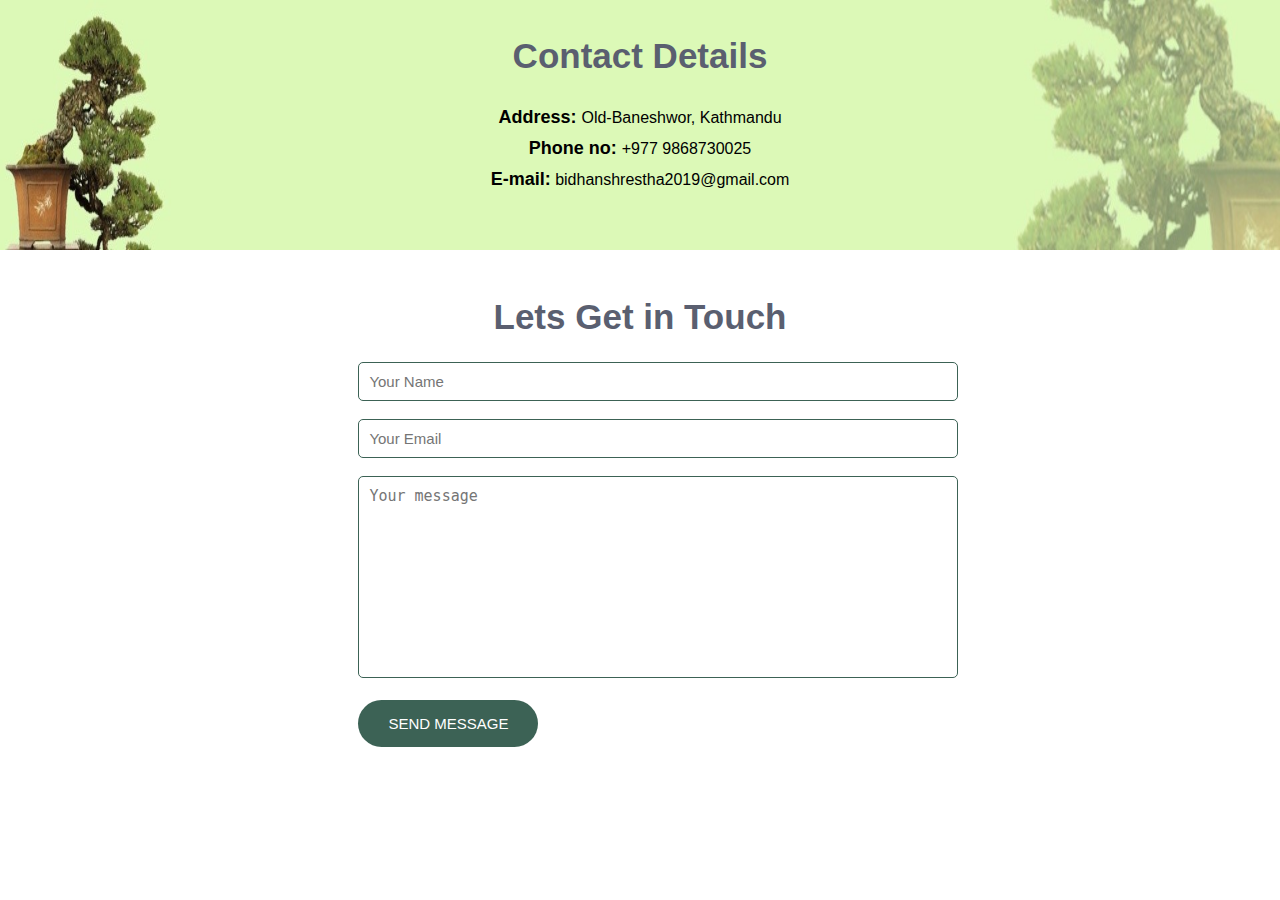
<file: contact.html>
<!DOCTYPE html>
<html lang="en">
<head>
    <meta name="author" content="Bidhan Shrestha, Prabin GC, Sumi Lamichane, Suzzan Adhikari, Rojama Shakya.">
	<meta name="description" content="About Bonsai Plant">
	<meta name="keyword" content="Indoor Bonsai">
    <link rel="icon" href="images/icon.png">
    <title>Contact Us</title>
    <style>
        *{
            margin: 0;
            padding: 0;
            box-sizing: border-box;
        }
        h4{
            font-style: normal;
            margin-bottom: 2%;
            font-family:  Nunito, sans-serif;
            font-size: 35px;
            color: #5a5f70;
            text-align:center;
        }
        span{
            font-size: 18px;
            font-weight: bold;
        }
        p{
            font-family: 'Open Sans', sans-serif;
            margin: 2px;
            line-height: 30px;
        }
        img{
            height: 250px;
            width: 100%;
        }
        .bgimage{
            position: absolute;
        }

        .detail{
            padding-top:36px;
            padding-bottom: 100px;
            text-align: center;
            position: relative;
        }
        .formdiv{
            margin-left: 28%;
        }
        form{
            width: 90%;
            max-width: 600px;
        }
        input,textarea{
            color: #5a5f70;
            width: 100%;
            padding:10px;
            border:1.5px solid #3C6255;
            border-radius: 5px;
            font-size: 15px;
            resize: none;
        }
        button {
            color: #ffffff;
            background-color: #3C6255;
            font-size: 15px;
            border: 0;
            border-radius: 100px;
            padding: 15px 30px;
            cursor: pointer
        }
        button:hover {
            background-color: rgb(236, 240, 227);
            color: #000;
        }
        .footer1{
    height: 300px;
    background-color: rgb(233, 238, 235);
}
.foot{
    font-size: 14px;
    text-decoration: none;
    color: rgb(80, 80, 80);
    margin: 0;
}
.contactt{
    color: #ffffff;
    background-color: #3C6255;
    font-size: 17px;
    border:0px;
    border-radius: 70px;
    padding: 10px 20px;
    letter-spacing: 1px;
    cursor: pointer;
    text-decoration: none;
}
.contactt:hover {
    color: #000;
}

.footer2{
    background-color:rgb(233, 238, 235);
    height: 80px;
    text-align: center;
}
    </style>
</head>
<body>
    <div class="first">
        <div><img src="images/bgg.jpg" class="bgimage"></div>
        <div  class="detail">
               <h4>Contact Details</h4>
               <p><span>Address: </span>Old-Baneshwor, Kathmandu<br><span>Phone no: </span>+977 9868730025 <br><span>E-mail:</span> bidhanshrestha2019@gmail.com</p>
        </div>
    </div>
    <h4 style="font-style: normal;margin-bottom: 2%; font-family:  Nunito, sans-serif; font-size: 35px;color: #5a5f70;text-align:center;">Lets Get in Touch</h4>
       <div class="formdiv">
        <form action="" class="form" name="formname" onsubmit="validateform()">
        <input type="text" name="name" placeholder="Your Name"><br><br>
           <input type="email" name="email" placeholder="Your Email"><br><br>
           <textarea name="message" cols="30" rows="10" placeholder="Your message"></textarea><br><br>
           <button type="submit" name="myButton">SEND MESSAGE</button>
        </form>
       </div>
       <script>
        function validateform(){
            var n = document.forms["formname"]["name"].value;
            var e = document.forms["formname"]["email"].value;
            var m = document.forms["formname"]["message"].value;

            if(n=='' || e=='' || m==''){
                alert("Empty fields found.")
            }else{
                alert("Thank you for contacting.")
            }
        }
       </script>
</body>
</html>
</file>
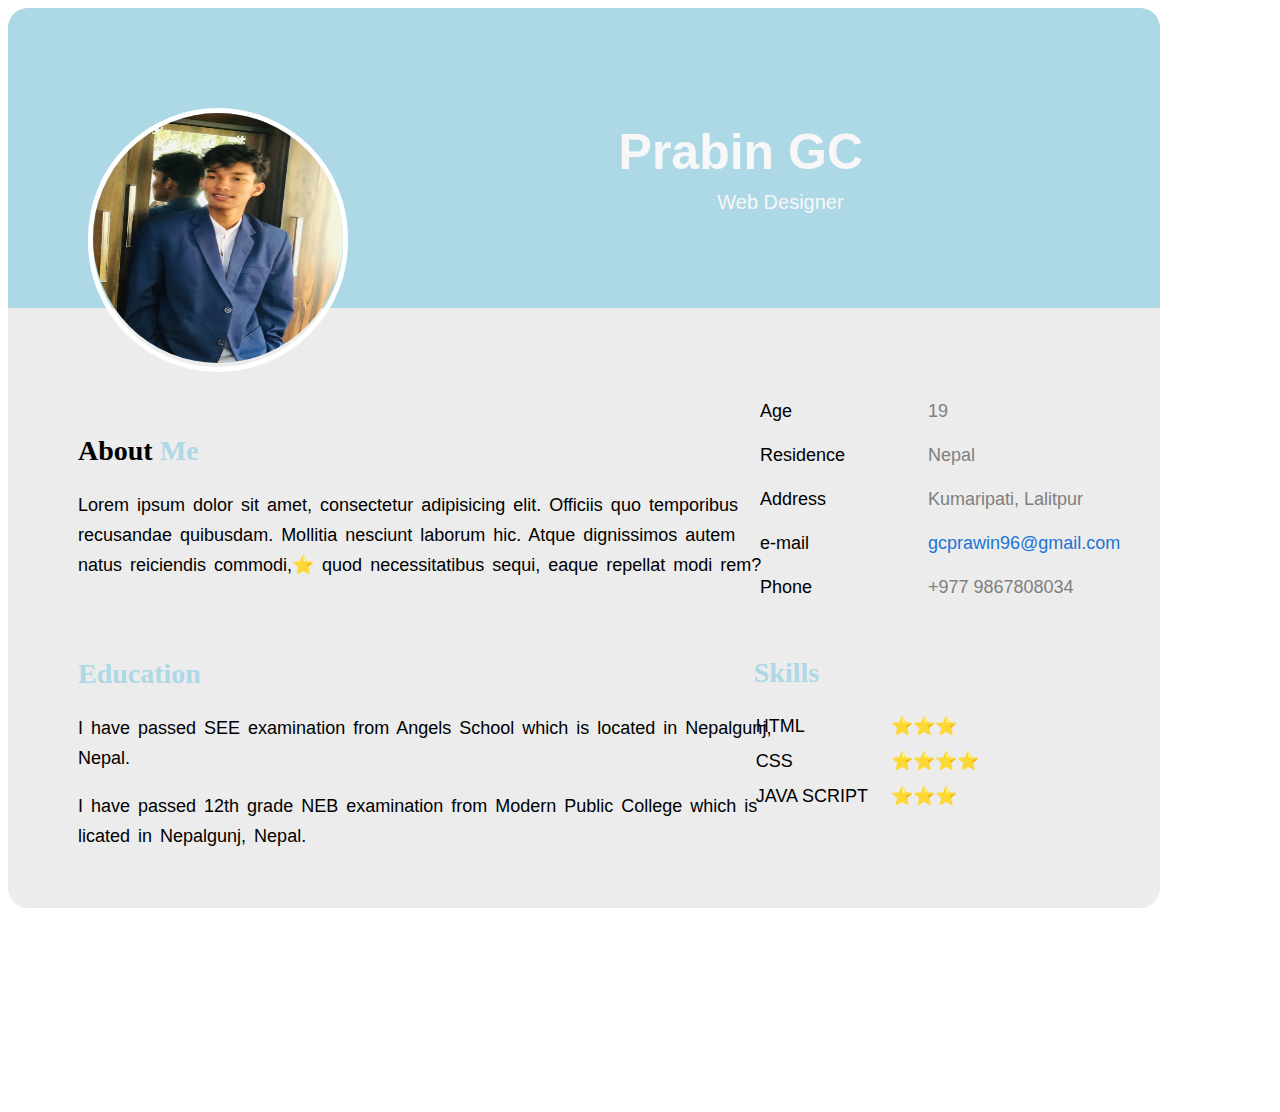
<file: prabin.html>
<!DOCTYPE html>
<html lang="en">
<head>
    <meta name="author" content="Bidhan Shrestha, Prabin GC, Sumi Lamichane, Suzzan Adhikari, Rojama Shakya.">
	<meta name="description" content="About Bonsai Plant">
	<meta name="keyword" content="Indoor Bonsai">
    <title>Prabin GC</title>
    <link rel="icon" href="images/icon.png">
    <style>
        p{
            color: rgb(0, 0, 0);
            font-family: Helvetica, sans-serif;
        }
        h1{
            font-family: Helvetica, sans-serif;
        }
        h3{
            font-family: Helvetica, sans-serif;
        }
        img{
            height: 250px;
            width: 250px;
        }
        td{
            font-size: 18px;
            font-weight: 500;
            font-family: Helvetica, sans-serif;
            padding-left: 80px;
            padding-bottom: 20px;
        }
    </style>
</head>
<body>
    <div style="position: absolute; background-color: rgb(236, 236, 236); height: 900px;width: 90%;border-radius: 20px;">
        <div style="width: 100%; height: 300px; background-color: #add8e6;border-top-left-radius: 20px;border-top-right-radius: 20px;"></div>
        <div">
        <h1 style="color: rgb(247, 247, 247); display: inline; position: relative; left: 53%; bottom: 185px; font-size: 50px; font-weight: 800;">Prabin GC</h1>
        <h3 style="color: rgb(247, 247, 247); display: inline; position: relative; left: 40%; bottom: 145px; font-size: 20px; font-weight: 400;">Web Designer</h3>
        </div>
        <div style="border: 5px solid #fff; border-radius: 1000px; display: inline-block;position: relative;left: 80px;top: 100px;"><img src="images/prawin.JPG" style="border-radius: 1000px;"></div>
        <div style="width: 700px; position: relative;left: 70px; top: 140px;">
            <h2 style="font-size: 28px;">About <strong style="color: lightblue;">Me</strong></h2>
            <p style="line-height: 30px; word-spacing: 3px; font-size: 18px;">Lorem ipsum dolor sit amet, consectetur adipisicing elit. Officiis quo temporibus recusandae quibusdam. Mollitia nesciunt laborum hic. Atque dignissimos autem natus reiciendis commodi,⭐️ quod necessitatibus sequi, eaque repellat modi rem?</p>
        </div>
        <div style="display: inline-block; position: relative; left: 53%; bottom: 60px;">
            <table>
                <tr>
                    <td>Age</td>
                    <td style="color: grey;">19</td>
                </tr>
                <tr>
                    <td>Residence</td>
                    <td style="color: grey;">Nepal</td>
                </tr>
                <tr>
                    <td>Address</td>
                    <td style="color: grey;">Kumaripati, Lalitpur</td>
                </tr>
                <tr>
                    <td>e-mail</td>
                    <td style="color: rgb(33, 115, 214);">gcprawin96@gmail.com</td>
                </tr>
                <tr>
                    <td>Phone</td>
                    <td style="color: grey;">+977 9867808034</td>
                </tr>
            </table>
        </div>
        <div style="width: 700px; position: relative;left: 70px; bottom: 50px;">
            <h2 style="font-size: 28px;"><strong style="color: lightblue;">Education</strong></h2>
            <p style="line-height: 30px; word-spacing: 3px; font-size: 18px;">I have passed SEE examination from Angels School which is located in Nepalgunj, Nepal.</p>
            <p style="line-height: 30px; word-spacing: 3px; font-size: 18px;">I have passed 12th grade NEB examination from Modern Public College which is licated in Nepalgunj, Nepal.</p>
        </div>
        <div style="display: inline-block; position: relative; left: 59%; bottom:285px">
            <h2 style="font-size: 28px;"><strong style="color: lightblue;">Skills</strong></h2>
            <table>
                <tr>
                    <td style="padding-left: 0; padding-bottom: 10px;">HTML</td>
                    <td style="padding-left: 20px; padding-bottom: 10px;">⭐️⭐️⭐️</td>
                </tr>
                <tr>
                    <td style="padding-left: 0; padding-bottom: 10px;">CSS</td>
                    <td style="padding-left: 20px; padding-bottom: 10px;">⭐️⭐️⭐️⭐️</td>
                </tr>
                <tr>
                    <td style="padding-left: 0; padding-bottom: 10px;">JAVA SCRIPT</td>
                    <td style="padding-left: 20px; padding-bottom: 10px;">⭐️⭐️⭐️</td>
                </tr>
            </table>
        </div>
    </div>
</body>
</html>
</file>
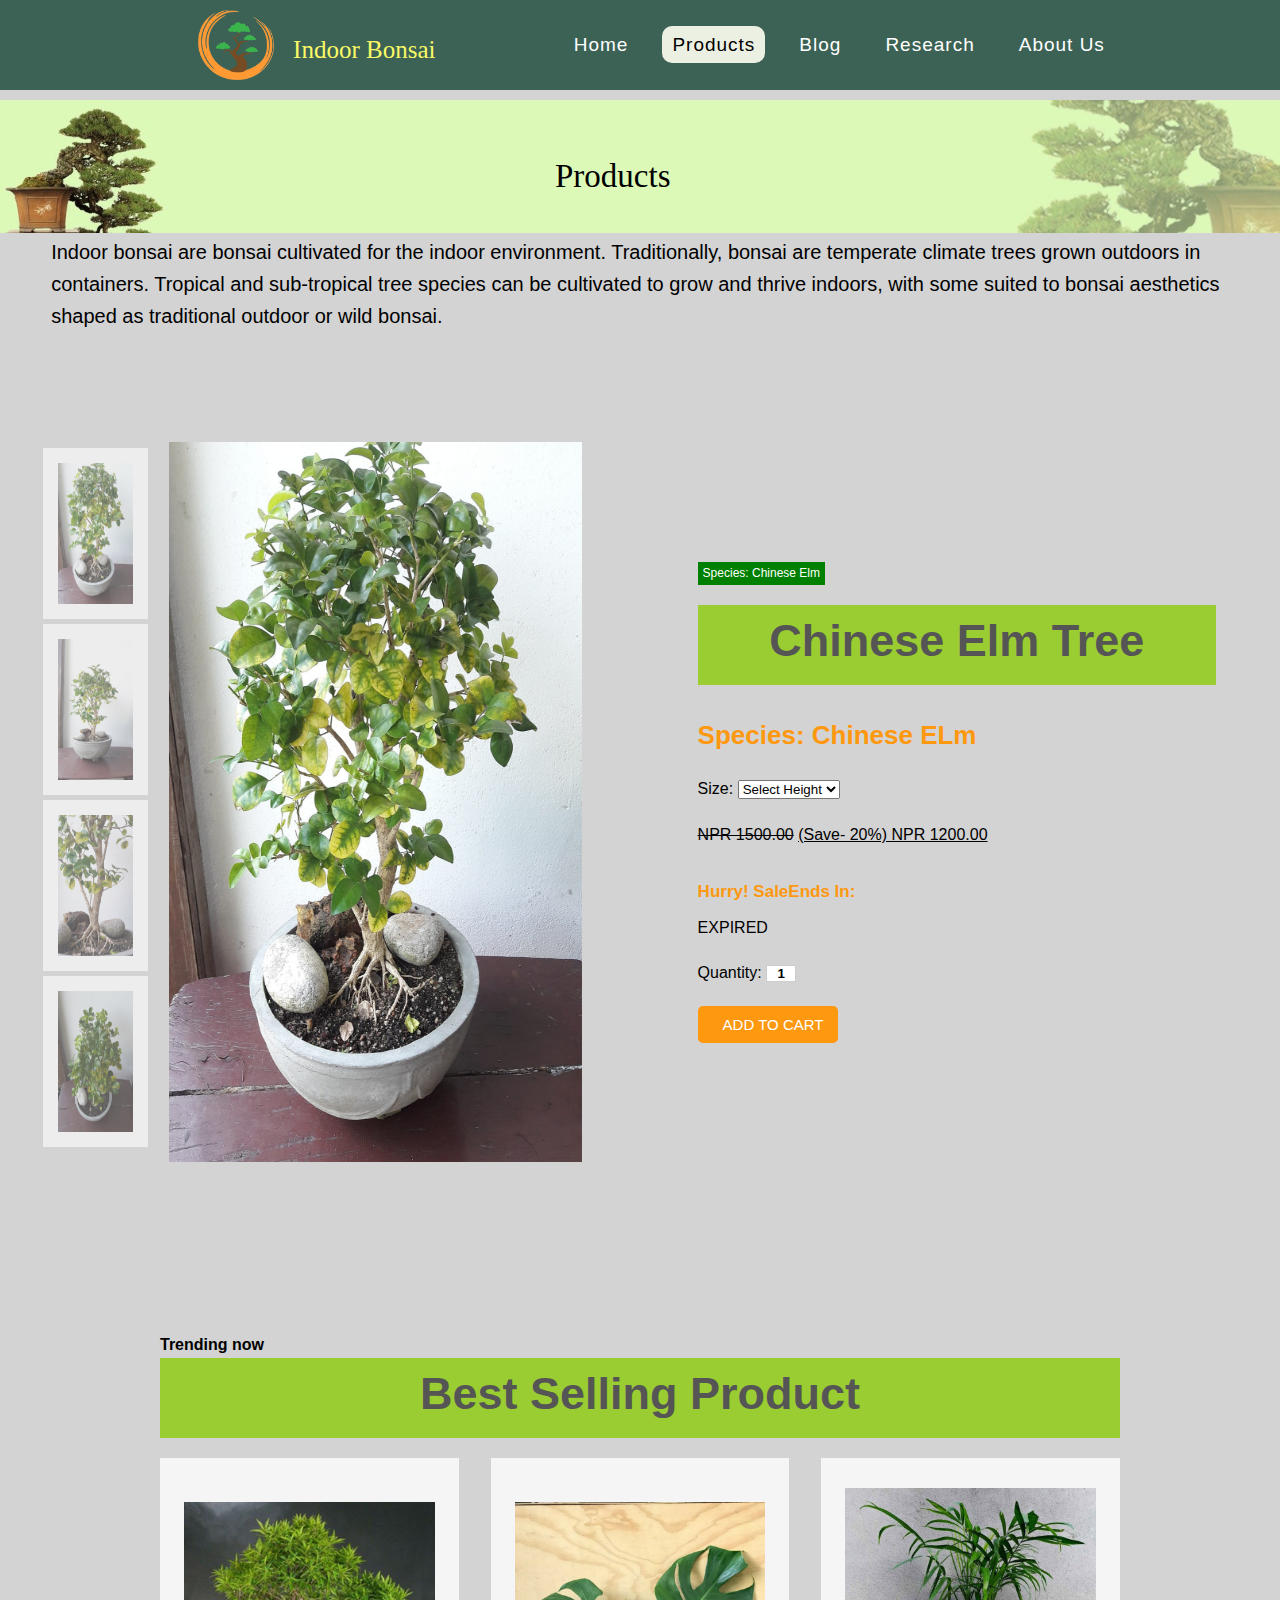
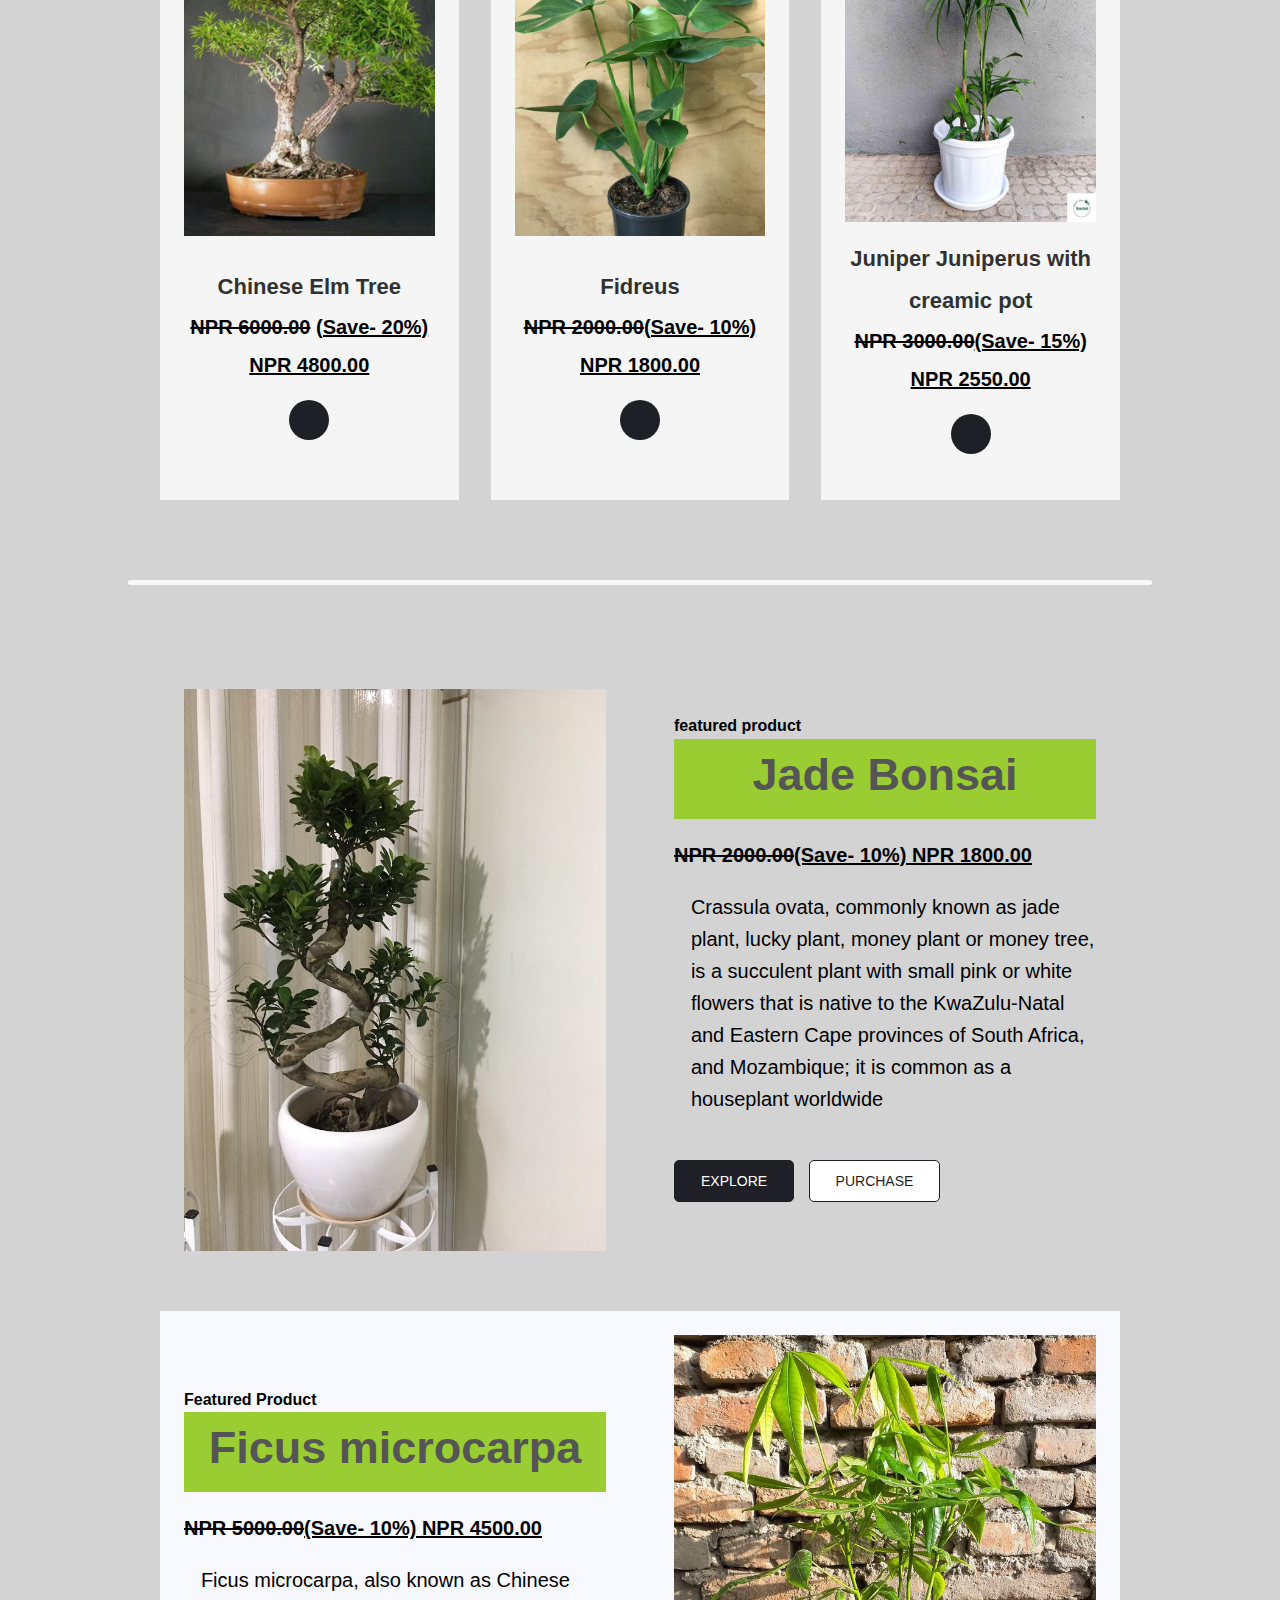
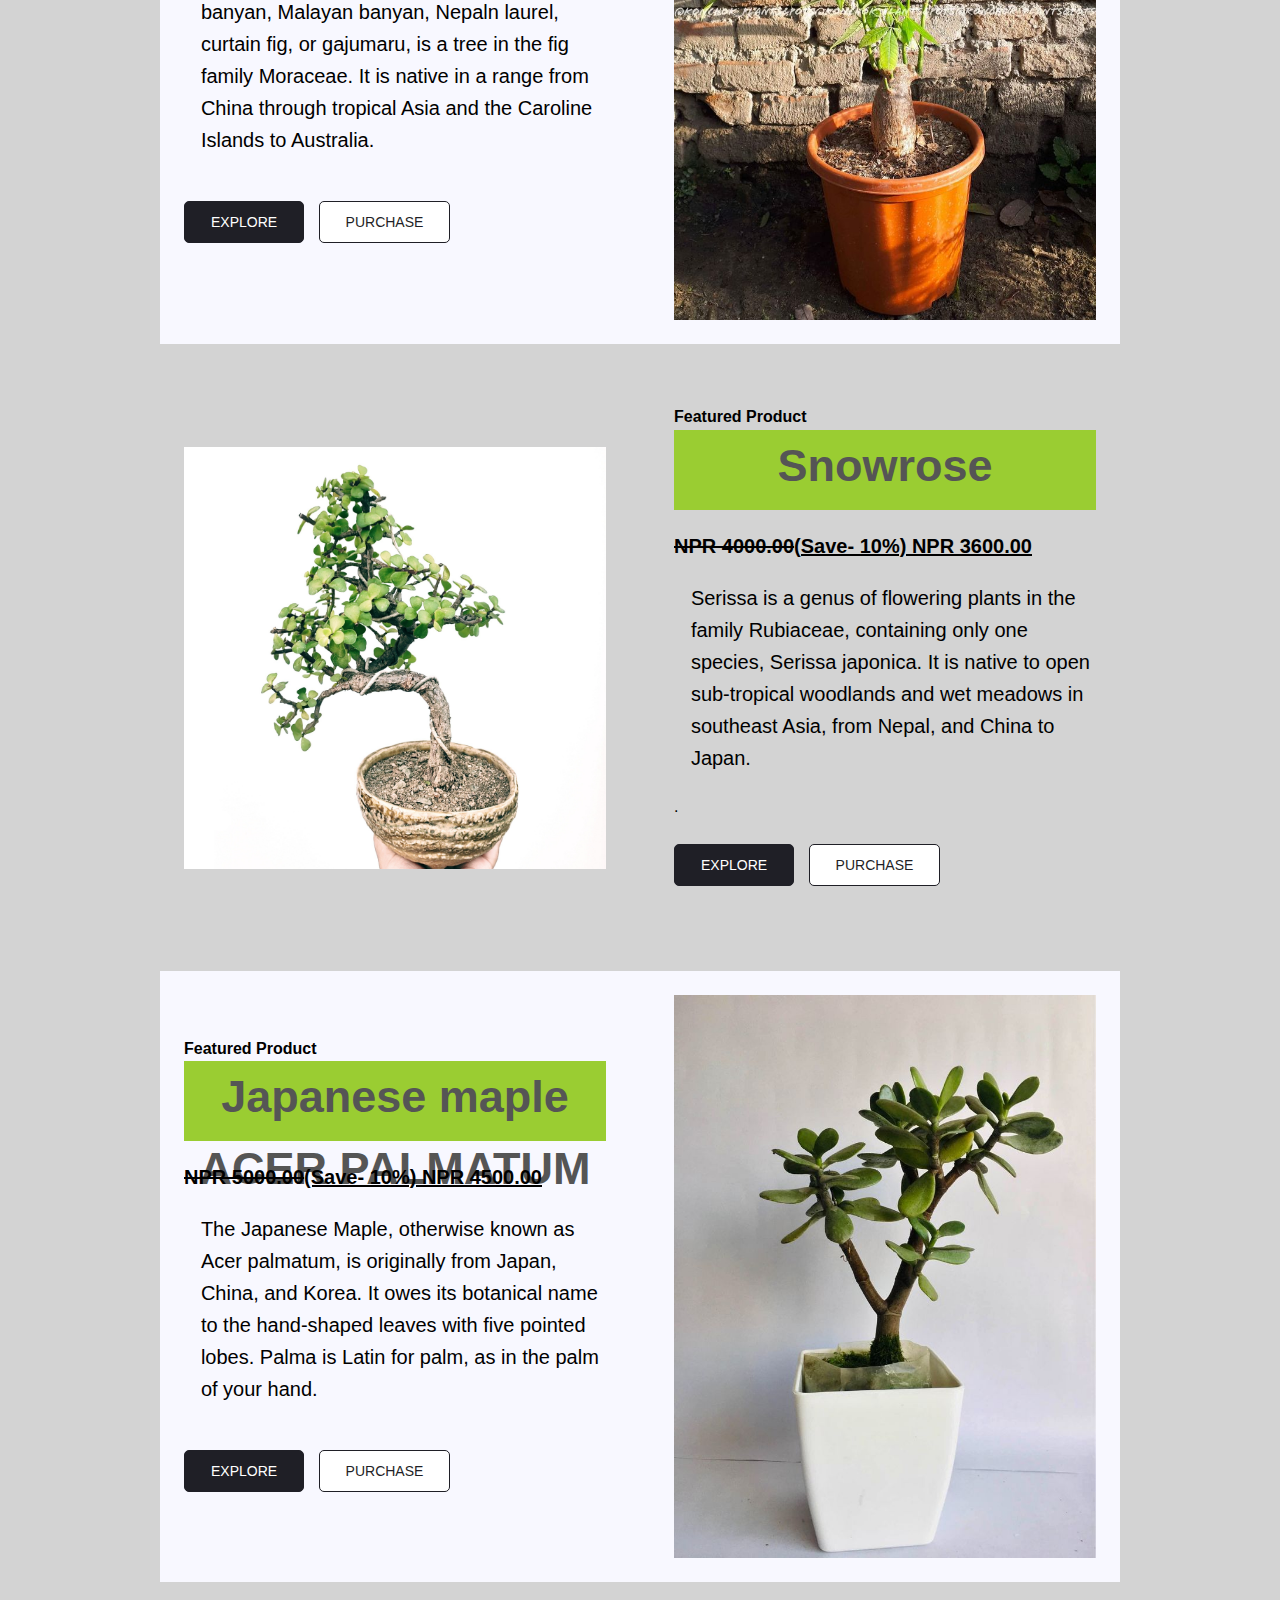
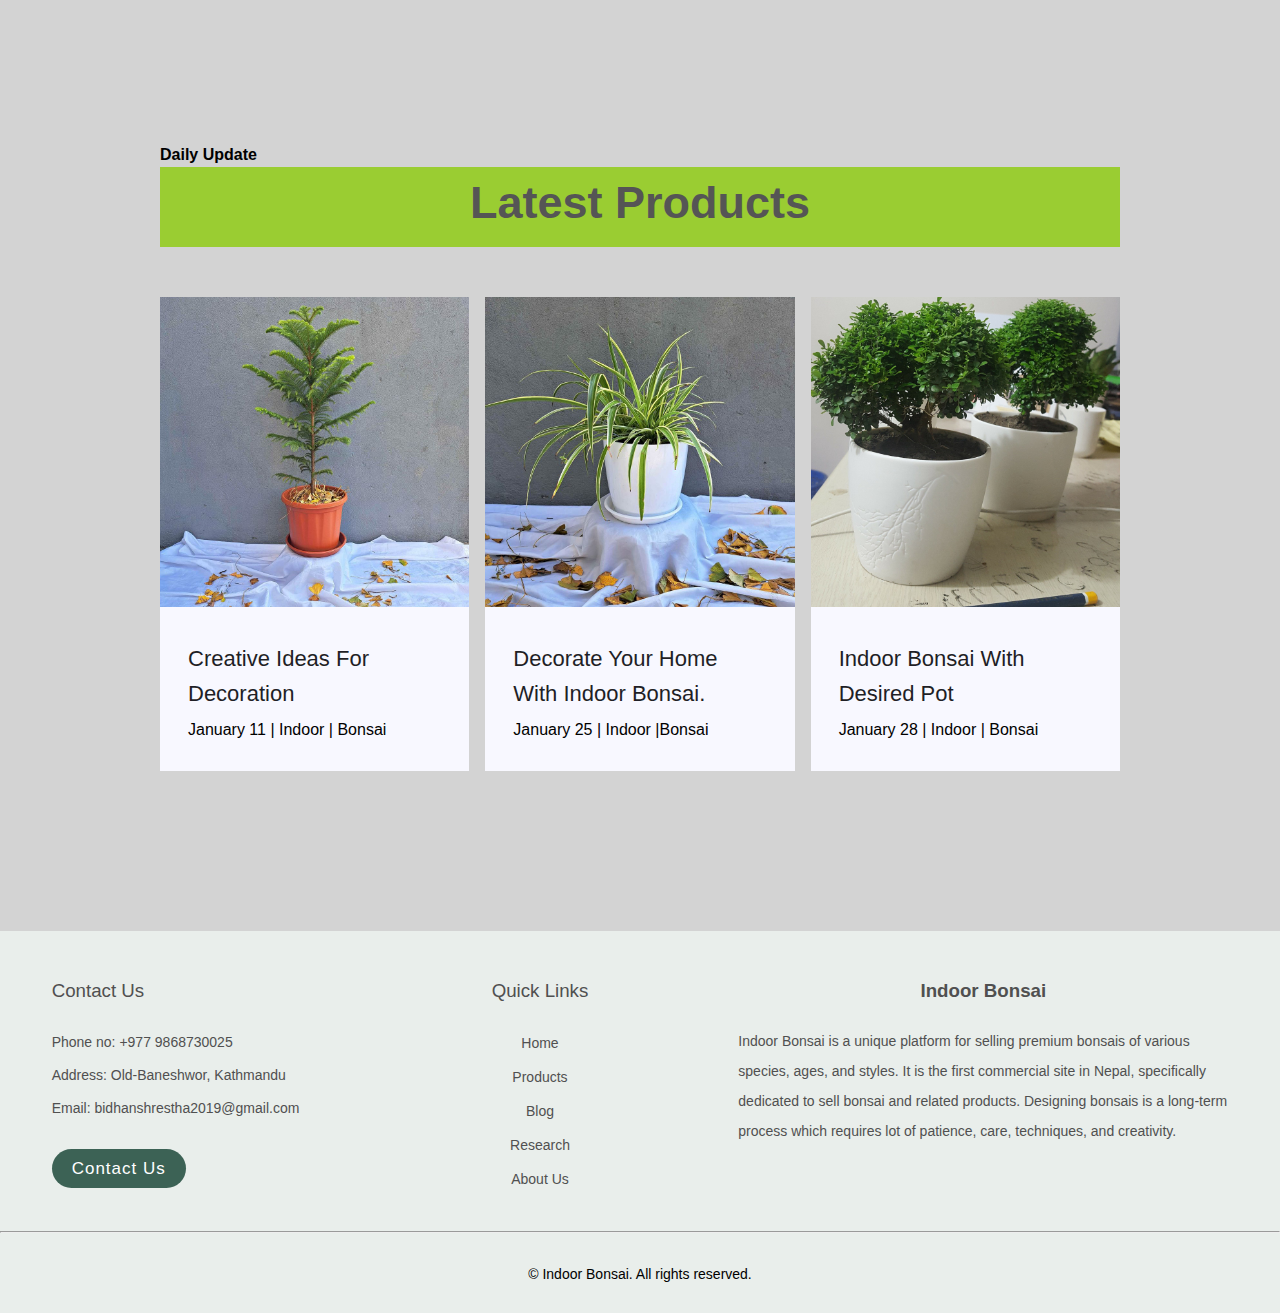
<file: product.html>
<!DOCTYPE html>
<html lang="en">

<head>
  <meta name="author" content="Bidhan Shrestha, Prabin GC, Sumi Lamichane, Suzzan Adhikari, Rojama Shakya.">
	<meta name="description" content="About Bonsai Plant">
	<meta name="keyword" content="Indoor Bonsai">
  <title>Products</title>
  <link rel="icon" href="images/icon.png">
  <style>
    * {
      padding: 0;
      margin: 0;
      font-family: 'Poppins', sans-serif;
      box-sizing: border-box;
    }

    body {
      background-color: #fff;
    }

    p {
      font-family: "Poppins", Helvetica, Arial, sans-serif;
    }

    nav {
      height: 90px;
      width: 100%;
      background-color: #3C6255;
      display: flex;
      position: fixed;
      align-items: center;
      justify-content: space-around;
      padding: 0px 50px 0px 100px;
      z-index: 2;
    }

    .logo {
      height: 70px;
      width: 76px;
      position: relative;
      top: 20px;
      right: 5px;
    }

    #logo {
      color: rgb(249, 249, 102);
      font-family: 'Times New Roman', Times, serif;
      font-size: 25px;
      font-weight: 500;
      position: relative;
      bottom: 30px;
      left: 90px;
    }

    ul {
      display: flex;
      list-style: none;
    }

    li {
      margin: 0px 12px;
    }

    .anav {
      color: rgb(255, 255, 255);
      text-decoration: none;
      font-size: 19px;
      font-weight: 40;
      letter-spacing: 1px;
      padding: 8px 10px;
      border-radius: 10px;
      transition: all 0.3s ease;
    }

    .anav:hover,
    .active {
      color: black;
      background-color: rgb(236, 240, 227);
    }

    :root {
      --blackRussian: #1f1f26;
      --greyWhite: #f9f9f9;
      --pacificBlue: #1ca9c9;
    }

    .hero {
      width: 100%;
    }

    .row {
      width: 90%;
      height: 100vh;
      margin: auto;
      display: flex;
      align-items: center;
      justify-content: space-between;
    }

    .product img {
      height: 19vh;
      margin-bottom: 9px;
      cursor: pointer;
      opacity: 0.6;
      column-width: 100%;
      margin-block: 5%;
      margin-inline: -20%;
      border: 15px solid white;
    }

    .row {
      width: 90%;
      height: 100vh;
      margin: auto;
      display: flex;
      align-items: center;
      justify-content: space-between;
    }

    .col {
      flex-basis: 45%;
    }

    .slider {
      height: 80vh;
      display: flex;
    }

    .product img {
      height: 19vh;
      margin-bottom: 9px;
      cursor: pointer;
      opacity: 0.6;
      column-width: 100%;
      margin-block: 5%;
      margin-inline: -20%;
      border: 15px solid white;
    }

    .product img:hover {
      opacity: 1;
    }

    .preview img {
      height: 100%;
      background: White;
    }

    p {
      margin-bottom: 20px;
    }

    .brand {
      background: #008000;
      width: fit-content;
      color: #fff;
      font-size: 12px;
      padding: 2px 5px;
    }

    h2 {
      font-size: 45px;
      color: #555;
      margin-bottom: 20px;
    }

    .price {
      color: #fe980f;
      font-size: 26px;
      font-weight: bold;
      padding-top: 10px;
    }

    input {
      width: 30px;
      border: 1px solid #ccc;
      font-weight: bold;
      text-align: center;
    }

    button {
      color: #fff;
      font-size: 15px;
      outline: none;
      border: 0;
      border-radius: 5px;
      background: #fe980f;
      padding: 10px 15px;
      box-sizing: border-box;
      cursor: pointer;
    }

    button .fa {
      margin-right: 10px;
    }

    .related {
      width: 90%;
      margin: 0 auto 40px;
    }

    .related .row {
      width: 100%;
      height: auto;
    }

    .columns {
      flex-basis: 42%;
      height: 1000%;
    }

    img {
      width: 100%;
      display: block;
    }

    .container {
      padding: 5rem 1rem;
    }

    .text {
      padding: 0px 0;
      font-size: 20px;
      font-weight: 400;
      opacity: 1;
      margin-left: 4%;
    }

    .btn {
      margin: 25px 0;
      text-transform: uppercase;
      background: var(--blackRussian);
      color: #fff;
      border: 1.5px solid var(--blackRussian);
      font-size: 14px;
      padding: 12px 26px;
      cursor: pointer;
      transition: all 0.5s ease-in-out;
    }

    .head-title {
      font-size: 42px;
      text-transform: capitalize;
      line-height: 1.5;
      padding: 20px 0;
      font-family: 'Fira Sans', sans-serif;
      word-spacing: 7px;
      margin-left: 21%;

    }

    .trend-item {
      background: whitesmoke;
      margin: 40px 0;
      padding: 30px 24px;
      text-align: center;
      display: flex;
      flex-direction: column;
      justify-content: space-evenly;
    }

    .trend-item:nth-child(3) img {
      width: 100%;
      margin: 0 auto;
    }

    .trend-item-content {
      padding: 16px 0;
      line-height: 1.9;
    }

    .trend-item-content h4:first-of-type {
      font-size: 22px;
      font-family: 'Fira Sans', sans-serif;
      opacity: 0.8;
    }

    .trend-item-content h4:last-of-type {
      font-weight: 600;
      font-size: 20px;
    }

    .chevron-icon {
      background: var(--blackRussian);
      color: #fff;
      display: block;
      width: 40px;
      height: 40px;
      border-radius: 50%;
      margin: 16px auto 0;
      display: flex;
      justify-content: center;
      align-items: center;
      cursor: pointer;
      transition: background 0.4s ease-in-out;
    }

    .chevron-icon:hover {
      background: var(--pacificBlue);
    }

    .underline {
      height: 5px;
      width: 80%;
      background: var(--greyWhite);
      margin: 0 auto;
      border-radius: 15px
    }

    .featured-btns button:last-child {
      background: white;
      color: var(--blackRussian);
      margin-left: 10px;
    }

    .featured-btns button:last-child:hover {
      color: var(--pacificBlue);
      border-color: var(--pacificBlue);
    }

    .featured-item>div {
      padding: 24px;
    }

    .featured-item .item-price {
      font-weight: 700;
      font-size: 20px;
    }

    .featured-item {
      margin-bottom: 36px;
    }

    .featured-item:nth-child(even) {
      background: ghostwhite;
    }

    .featured-item:last-child {
      margin-bottom: 0;
    }

    .blog-item {
      background: ghostwhite;
      margin: 30px 0;
    }

    .blog-item:last-of-type {
      margin-bottom: 100;
    }

    .blog-item-img {
      overflow: hidden;
      height: auto;
    }

    .blog-item-img img {
      transition: transform 0.4s ease-in-out;
    }

    .blog-item-img:hover img {
      transform: scale(1.4);
    }

    .blog-item-content {
      padding: 28px;
    }

    .blog-item-content a {
      text-transform: capitalize;
      text-decoration: none;
      font-size: 22px;
      font-weight: 500;
      font-family: 'Fira Sans', sans-serif;
      display: block;
      padding: 6px 0;
      color: var(--blackRussian);
    }

    .trend-grid {
      display: grid;
      grid-template-columns: 1fr 1fr;
      grid-gap: 32px;
    }

    .trend-item {
      margin: 0;
    }

    .featured-item {
      display: grid;
      grid-template-columns: 1fr 1fr;
      align-items: center;
    }

    .featured-item:nth-child(even) .featured-item-img {
      order: 2;
    }

    .blog-grid {
      display: grid;
      grid-template-columns: 1fr 1fr 1fr;
      grid-gap: 16px;
    }

    .container {
      padding: 5rem 10rem;
    }

    .trend-grid {
      grid-template-columns: 1fr 1fr 1fr;
    }

    .featured-item {
      grid-gap: 20px;
    }

    body {
      line-height: 1.6;
      background-color: lightgrey;
    }

    .photo {
      margin: 10px;
      margin-top: 40px;
      margin-bottom: 30px;
    }

    .centered {
      position: absolute;
      top: 13%;
      left: 45%;
      font-size: 25px;
    }

    .card__badge .badge {
      border-radius: 0;
      font-size: 13px;
      background-color: red;
      font-weight: bold;
      border: none;
    }

    .CountDown {
      color: #fe980f;
      font-size: 17px;
      font-weight: bold;
      padding-top: 10px;
      margin-bottom: 10px;
    }

    .footer1 {
      height: 300px;
      background-color: rgb(233, 238, 235);
    }

    .foot {
      font-size: 14px;
      text-decoration: none;
      color: rgb(80, 80, 80);
      margin: 0;
    }

    .contactt {
      color: #ffffff;
      background-color: #3C6255;
      font-size: 17px;
      border: 0px;
      border-radius: 70px;
      padding: 10px 20px;
      letter-spacing: 1px;
      cursor: pointer;
      text-decoration: none;
    }

    .contactt:hover {
      color: #000;
    }

    .footer2 {
      background-color: rgb(233, 238, 235);
      height: 80px;
      text-align: center;
    }

    .button {
      margin-top: 30px;
    }
  </style>
</head>
<header>
  <nav>
    <div class=logo21><a href="index.html" style="text-decoration: none;"><img src="images/logo.png" alt="Logo"
          class="logo" id="logoo"><label for="logoo" id="logo">Indoor Bonsai</label></a></div>
    <ul>
      <li><a class="anav" href="index.html">Home</a></li>
      <li><a class="anav active" href="product.html">Products</a></li>
      <li><a class="anav" href="blog.html">Blog</a></li>
      <li><a class="anav" href="research.html">Research</a></li>
      <li><a class="anav" href="about.html">About Us</a></li>
    </ul>
  </nav>
</header>

<body>
  <div>
    <img src="images/bgg.jpg" style="width: 100%; position: relative; top: 100px;">
    <h1 style=" position: absolute;left: 555px; top:150px; font-size: 33px;font-weight: 500; font-family: Roboto;">
      Products</h1>
  </div>
  <!DOCTYPE html>
  <html>

  <head>
    <meta charset="utf-8">

    <title>Indoor Bonsai</title>
    <link rel="stylesheet" type="text/css" href="css/style.css">
    <style>

    </style>
  </head>

  <body>
    <h1 class="head-title">
      Welcome to Indoor Bonsai House
    </h1>
    <p class="text">
      Indoor bonsai are bonsai cultivated for the indoor environment. Traditionally, bonsai are temperate climate trees
      grown outdoors in containers. Tropical and sub-tropical tree species can be cultivated to grow and thrive indoors,
      with some suited to bonsai aesthetics shaped as traditional outdoor or wild bonsai.

    <div class="hero">
      <div class="row">
        <div class="col">

          <div class="slider">
            <div class="product">

              <img src="images/product1.png" alt="" onclick="clickme(this)">
              <img src="images/product2.png" alt="" onclick="clickme(this)">
              <img src="images/product3.png" alt="" onclick="clickme(this)">
              <img src="images/product4.png" alt="" onclick="clickme(this)">

            </div>
            <div class="preview">
              <img src="images/product1.png" id="imagebox" alt="">
            </div>
          </div>
        </div>
        <div class="col">

          <div class="content">
            <p class="brand">Species: Chinese Elm </p>
            <h2>Chinese Elm Tree</h2>

            <p class="price">Species: Chinese ELm </p>
            <p>Size: <select name="size">

                <option value="select size">Select Height</option>
                <option value="small">Small</option>
                <option value="medium">Medium</option>
                <option value="large">Large</option>

              </select>
            </p>
            <p><del> NPR 1500.00</del> <ins>(Save- 20%) NPR 1200.00</ins>
            </p>
            <p class="CountDown"> Hurry! SaleEnds In:</p>
            <p id="demo"></p>
            <script>

              var countDownDate = new Date("March 5, 2023 15:37:25").getTime();
              var x = setInterval(function () {
                var now = new Date().getTime();
                var distance = countDownDate - now;
                var days = Math.floor(distance / (1000 * 60 * 60 * 24));
                var hours = Math.floor((distance % (1000 * 60 * 60 * 24)) / (1000 * 60 * 60));
                var minutes = Math.floor((distance % (1000 * 60 * 60)) / (1000 * 60));
                var seconds = Math.floor((distance % (1000 * 60)) / 1000);

                document.getElementById("demo").innerHTML = days + "(d) " + hours + "  (h)"
                  + minutes + "  (m)" + seconds + "  (s)";
                if (distance < 0) {
                  clearInterval(x);
                  document.getElementById("demo").innerHTML = "EXPIRED";
                }
              }, 1000);
            </script>
            <p>Quantity: <input type="text" value="1"></p>
            <button type="button">
              <i class="fa fa-shopping-cart"></i>
              ADD TO CART</button>
          </div>

        </div>
      </div>
    </div>
    </header>

    <section class="trend">
      <div class="container">
        <div class="title">
          <h4>Trending now</h4>
          <h2>Best Selling Product</h2>
        </div>

        <div class="trend-grid">
          <div class="trend-item">
            <img src="images/best-selling-1.png" alt="best product">
            <div class="trend-item-content">
              <h4>Chinese Elm Tree</h4>
              <h4><del> NPR 6000.00</del> <ins>(Save- 20%) NPR 4800.00</ins>
              </h4>
              <span class="chevron-icon">
                <i class="fas fa-chevron-right"></i>
              </span>
            </div>
          </div>

          <div class="trend-item">
            <img src="images/best-selling-2.png" alt="best product">
            <div class="trend-item-content">
              <h4>Fidreus</h4>
              <h4><del>NPR 2000.00</del><ins>(Save- 10%) NPR 1800.00</ins>
              </h4>
              <span class="chevron-icon">
                <i class="fas fa-chevron-right"></i>
              </span>
            </div>
          </div>


          <div class="trend-item">
            <img src="images/Image3.png" alt="best product">
            <div class="trend-item-content">
              <h4>Juniper Juniperus with creamic pot</h4>
              <h4><del>NPR 3000.00</del><ins>(Save- 15%) NPR 2550.00</ins></h4>
              <span class="chevron-icon">
                <i class="fas fa-chevron-right"></i>
              </span>
            </div>
          </div>

        </div>
      </div>
    </section>

    <div class="underline"></div>


    <section class="featured">
      <div class="container">
        <div class="featured-item">
          <div class="featured-item-img">
            <img src="images/product6.png" alt="feature image">
          </div>
          <div class="featured-item-content">
            <div class="title">
              <h4>featured product </h4>
              <h2> Jade Bonsai</h2>
              <p class="item-price"><del>NPR 2000.00</del><ins>(Save- 10%) NPR 1800.00</ins></p>
            </div>
            <p class="text">
              Crassula ovata, commonly known as jade plant, lucky plant, money plant or money tree, is a succulent plant
              with small pink or white flowers that is native to the KwaZulu-Natal and Eastern Cape provinces of South
              Africa, and Mozambique; it is common as a houseplant worldwide
            </p>
            <div class="featured-btns">
              <button type="button" class="btn">Explore</button>
              <button type="button" class="btn">Purchase</button>
            </div>
          </div>
        </div>

        <div class="featured-item">
          <div class="featured-item-img">
            <img src="images/product5.png" alt="feature image">
          </div>
          <div class="featured-item-content">
            <div class="title">
              <h4>Featured Product </h4>
              <h2>Ficus microcarpa</h2>
              <p class="item-price"><del>NPR 5000.00</del><ins>(Save- 10%) NPR 4500.00</ins></p>
            </div>
            <p class="text">
              Ficus microcarpa, also known as Chinese banyan, Malayan banyan, Nepaln laurel, curtain fig, or gajumaru,
              is a tree in the fig family Moraceae. It is native in a range from China through tropical Asia and the
              Caroline Islands to Australia.

            </p>
            <div class="featured-btns">
              <button type="button" class="btn">Explore</button>
              <button type="button" class="btn">Purchase</button>
            </div>
          </div>
        </div>

        <div class="featured-item">
          <div class="featured-item-img">
            <img src="images/product10.png" alt="feature image">
          </div>
          <div class="featured-item-content">
            <div class="title">
              <h4>Featured Product </h4>
              <h2>Snowrose</h2>
              <p class="item-price"><del>NPR 4000.00</del><ins>(Save- 10%) NPR 3600.00</ins></p>
            </div>
            <p class="text">
              Serissa is a genus of flowering plants in the family Rubiaceae, containing only one species, Serissa
              japonica. It is native to open sub-tropical woodlands and wet meadows in southeast Asia, from Nepal, and
              China to Japan.
            </p>.
            <div class="featured-btns">
              <button type="button" class="btn">Explore</button>
              <button type="button" class="btn">Purchase</button>
            </div>
          </div>
        </div>

        <div class="featured-item">
          <div class="featured-item-img">
            <img src="images/product7.png" alt="feature image">
          </div>
          <div class="featured-item-content">
            <div class="title">
              <h4>Featured Product </h4>
              <h2>Japanese maple
                ACER PALMATUM</h2>
              <p class="item-price"><del>NPR 5000.00</del><ins>(Save- 10%) NPR 4500.00</ins></p>
            </div>
            <p class="text">
              The Japanese Maple, otherwise known as Acer palmatum, is originally from Japan, China, and Korea. It owes
              its botanical name to the hand-shaped leaves with five pointed lobes. Palma is Latin for palm, as in the
              palm of your hand.
            </p>
            <div class="featured-btns">
              <button type="button" class="btn">Explore</button>
              <button type="button" class="btn">Purchase</button>
            </div>
          </div>
        </div>

      </div>
    </section>
    <section class="blog">
      <div class="container">
        <div class="title">
          <h4>Daily Update</h4>
          <h2>Latest Products</h2>
        </div>

        <div class="blog-grid">
          <div class="blog-item">
            <div class="blog-item-img">
              <img src="images/blog-img-1.jpg" alt="blog image">
            </div>
            <div class="blog-item-content">
              <a href="#">Creative ideas for decoration</a>
              <div>
                <span>January 11 | Indoor | Bonsai</span>
              </div>
            </div>
          </div>
          <div class="blog-item">
            <div class="blog-item-img">
              <img src="images/product8.png" alt="blog image">
            </div>
            <div class="blog-item-content">
              <a href="#">Decorate your home with Indoor Bonsai.</a>
              <div>
                <span>January 25 | Indoor |Bonsai</span>
              </div>
            </div>
          </div>

          <div class="blog-item">
            <div class="blog-item-img">
              <img src="images/Product55.png" alt="blog image">
            </div>
            <div class="blog-item-content">
              <a href="#"> Indoor Bonsai With desired Pot</a>
              <div>
                <span>January 28 | Indoor | Bonsai</span>
              </div>
            </div>
          </div>

        </div>
      </div>
    </section>
    <script>
      function clickme(smallImg) {

        var fullImg = document.getElementById("imagebox");
        fullImg.src = smallImg.src;

      }
    </script>
  </body>

  </html>
</body>
<footer style="margin-top:50px;">
  <div class="footer1" style="display: flex;justify-content: space-around;">
    <div style="width:300px; display:inline-block;padding:5px; margin:10px;position: relative; top: 30px;">
      <div>
        <h3 style="color: rgb(80, 80, 80); margin-bottom:20px;font-weight: 400;">Contact Us</h3>
      </div>
      <div>
        <ol style="list-style: none; line-height: 33px;">
          <li class="foot">Phone no: +977 9868730025</a></li>
          <li class="foot">Address: Old-Baneshwor, Kathmandu</li>
          <li class="foot">Email: bidhanshrestha2019@gmail.com</li>
        </ol>
      </div>
      <div class="button"><a href="contact.html" class="contactt" target="_blank">Contact Us</a></div>
    </div>
    <div style="width:200px; display: inline-block;padding:5px;margin:10px;position: relative; top: 30px;">
      <div>
        <h3 style="text-align: center; color: rgb(80, 80, 80); margin-bottom:20px;font-weight: 400;">Quick Links</h3>
      </div>
      <div>
        <ol style="text-align: center; list-style: none; line-height: 33px;">
          <li><a style="color: rgb(80, 80, 80);" class="foot" href="index.html">Home</a></li>
          <li><a style="color: rgb(80, 80, 80);" class="foot" href="product.html">Products</a></li>
          <li><a style="color: rgb(80, 80, 80);" class="foot" href="blog.html">Blog</a></li>
          <li><a style="color: rgb(80, 80, 80);" class="foot" href="research.html">Research</a></li>
          <li><a style="color: rgb(80, 80, 80);" class="foot" href="about.html">About Us</a></li>
        </ol>
      </div>
    </div>
    <div style="width:500px; display: inline-block;padding:5px;margin:10px;position: relative; top: 30px;">
      <div>
        <h3 style="text-align: center; color: rgb(80, 80, 80); margin-bottom:20px;font-weight: 600;">Indoor Bonsai</h3>
      </div>
      <div style="text-align: left; color: rgb(80, 80, 80); line-height: 30px;">
        <p style="font-size: 14px;">Indoor Bonsai is a unique platform for selling premium bonsais of various species,
          ages, and styles. It is the first commercial site in Nepal, specifically dedicated to sell bonsai and related
          products. Designing bonsais is a long-term process which requires lot of patience, care, techniques, and
          creativity.</p>
      </div>
    </div>
  </div>
  <hr>
  <div class="footer2">
    <p style="padding-top:30px;font-size: 14px;">&#169; Indoor Bonsai. All rights reserved.</p>
  </div>
</footer>

</html>
</file>
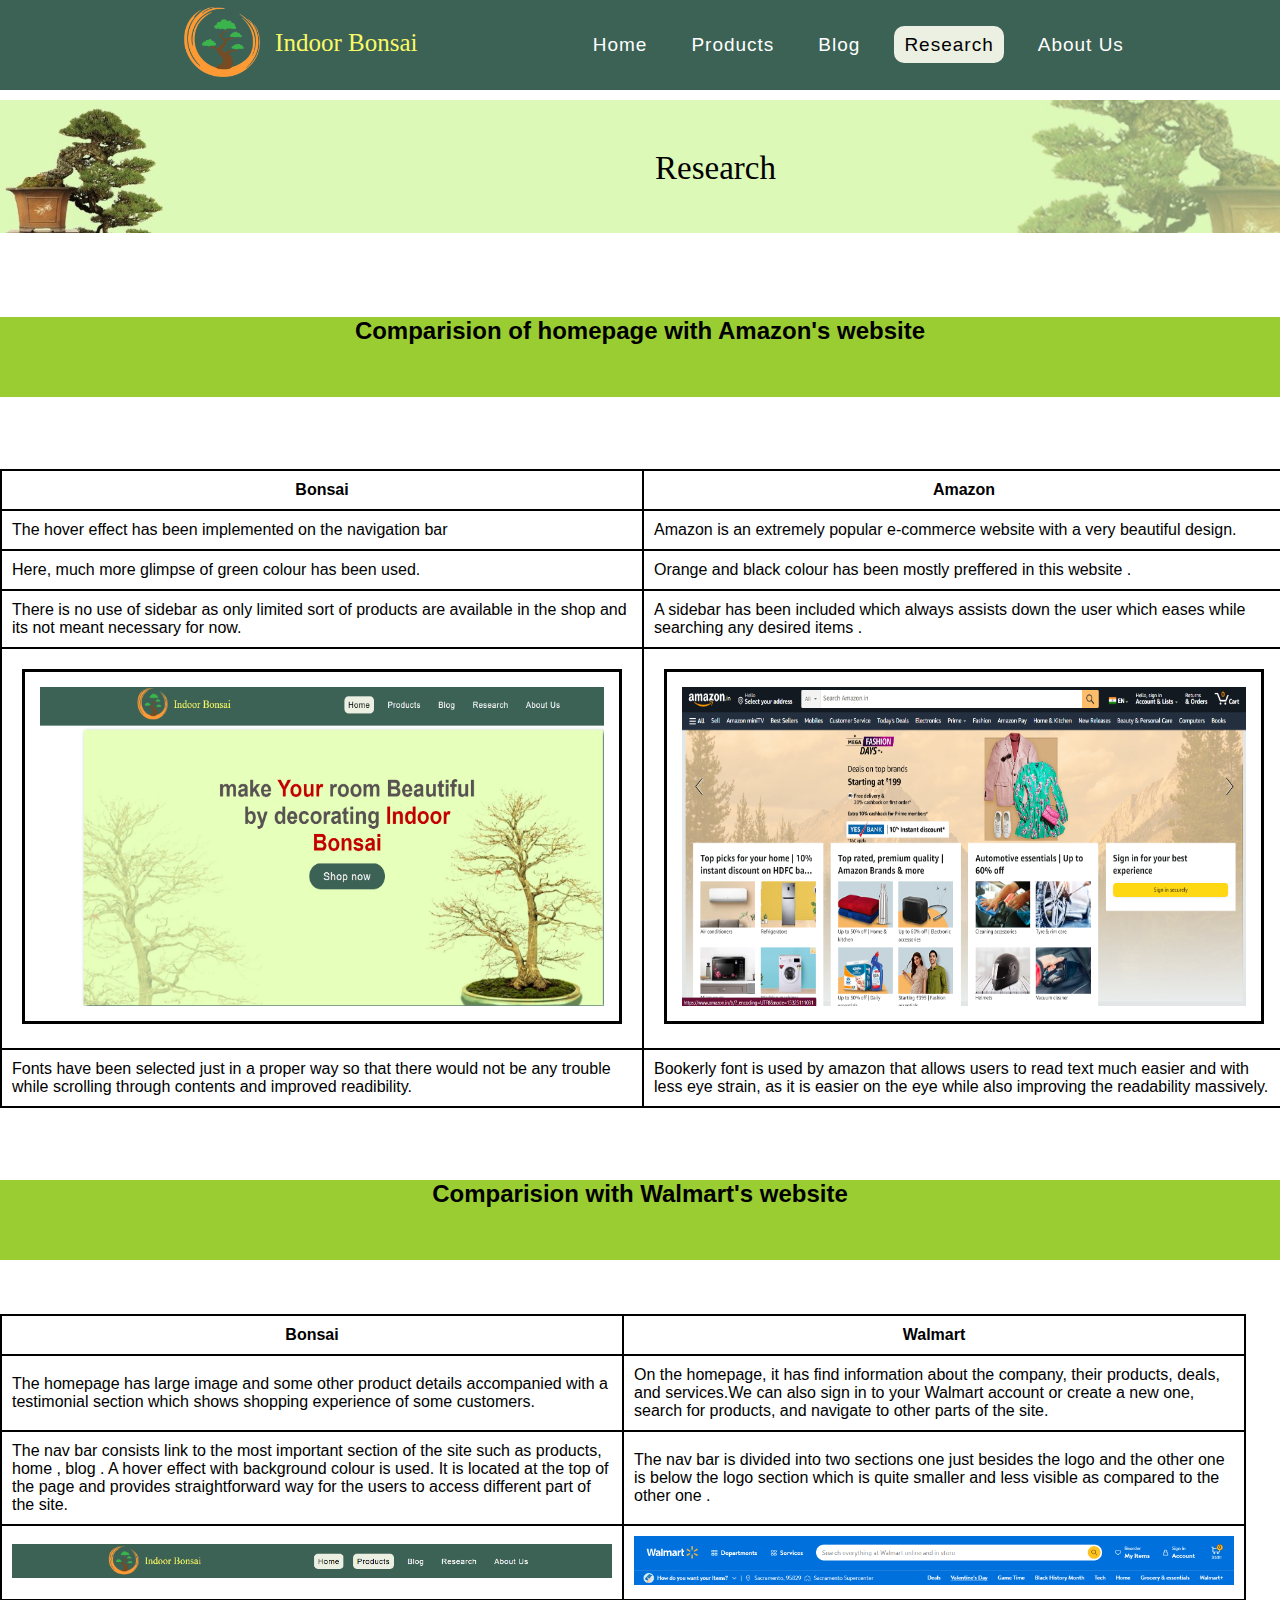
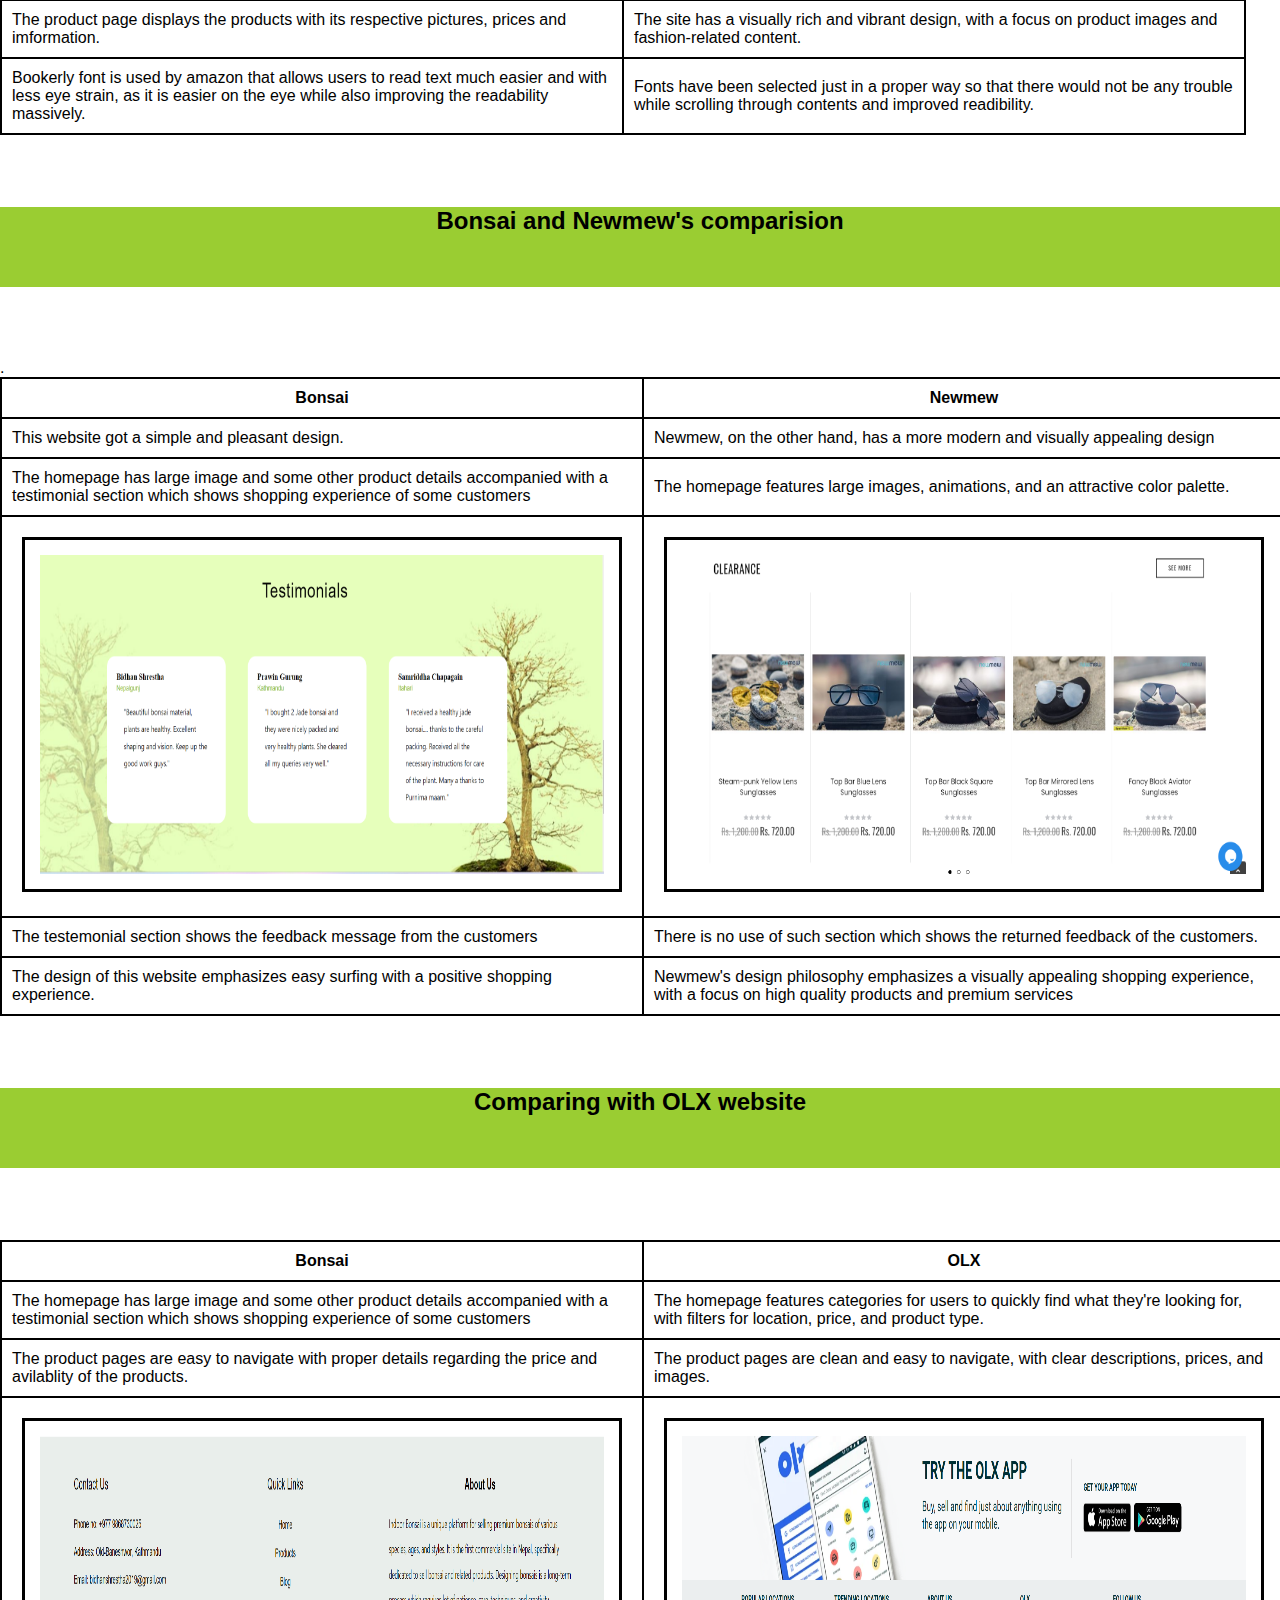
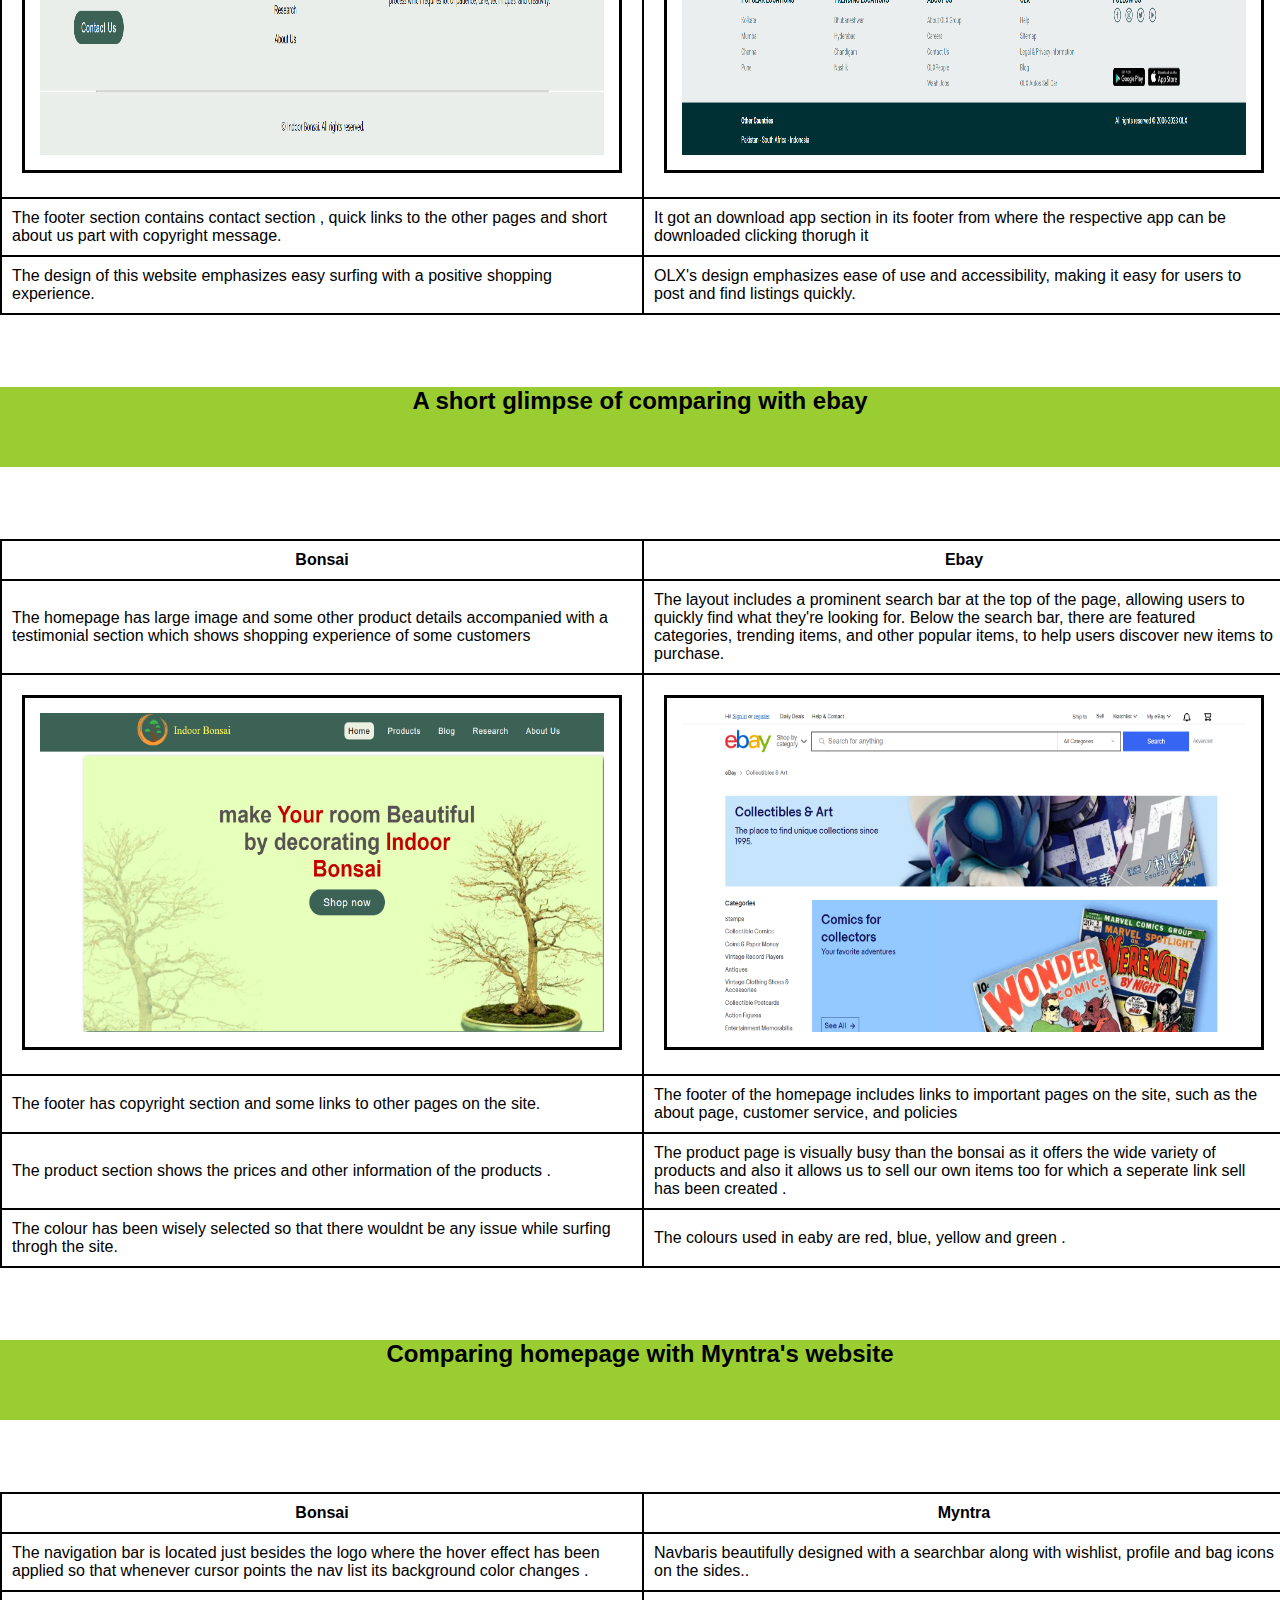
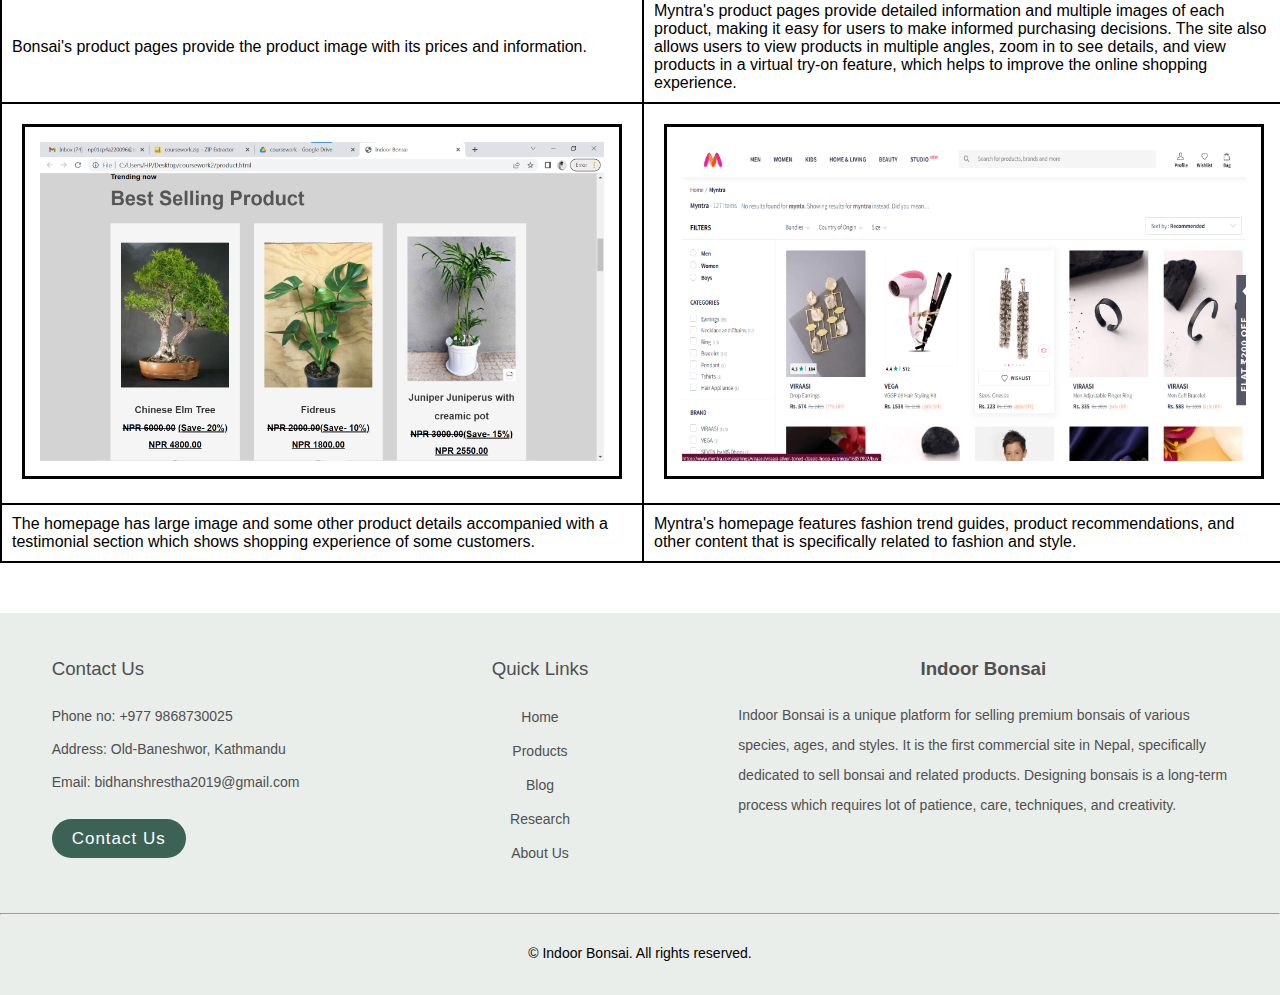
<file: research.html>
<!DOCTYPE html>
<html lang="en">
<head>
    <meta name="author" content="Bidhan Shrestha, Prabin GC, Sumi Lamichane, Suzzan Adhikari, Rojama Shakya.">
	<meta name="description" content="About Bonsai Plant">
	<meta name="keyword" content="Indoor Bonsai">
    <title>About Us</title>
    <link rel="icon" href="images/icon.png">
    <link rel="stylesheet" href="css/style.css">
    <style>
        *{
    padding: 0;
    margin: 0;
    font-family: 'Poppins', sans-serif;
    box-sizing: border-box;
}
body{
    background-color: #fff;
}
p{
    font-family: "Poppins",Helvetica,Arial,sans-serif;
}
nav{
    height: 90px;
    width: 100%;
    background-color: #3C6255;
    display: flex;
    position: fixed;
    align-items: center;
    justify-content: space-around;
    padding :0px 50px 0px 100px;
    z-index: 2;
}
.logo{
    height: 70px;
    width: 76px;
}
#logo{
    color: rgb(249, 249, 102);
    font-family: 'Times New Roman', Times, serif;
    font-size: 25px;
    font-weight: 500;
    position: relative;
    bottom: 26px;
    left: 15px;
}
ul{
    display: flex;
    list-style: none;
}
li{
    margin: 0px 12px;
}
.anav{
    color: rgb(255, 255, 255);
    text-decoration: none;
    font-size: 19px;
    font-weight: 40;
    letter-spacing: 1px;
    padding: 8px 10px;
    border-radius: 10px;
    transition: all 0.3s ease;
}
.anav:hover,.active{
    color: black;
    background-color: rgb(236, 240, 227);
}
.footer1{
    height: 300px;
    background-color: rgb(233, 238, 235);
}
.foot{
    font-size: 14px;
    text-decoration: none;
    color: rgb(80, 80, 80);
    margin: 0;
}
.contactt{
    color: #ffffff;
    background-color: #3C6255;
    font-size: 17px;
    border:0px;
    border-radius: 70px;
    padding: 10px 20px;
    letter-spacing: 1px;
    cursor: pointer;
    text-decoration: none;
}
.contactt:hover {
    color: #000;
}

.footer2{
    background-color:rgb(233, 238, 235);
    height: 80px;
    text-align: center;
}
.button{
    margin-top: 30px;
}
    </style>
</head>
<header>
    <nav>
        <div class=logo21><a href="index.html" style="text-decoration: none;"><img src="images/logo.png" alt="Logo"class="logo"><label id="logo">Indoor Bonsai</label></a></div>
              <ul>
                <li><a class="anav" href="index.html">Home</a></li>
                <li><a class="anav" href="product.html">Products</a></li>
                <li><a class="anav" href="blog.html">Blog</a></li>
                <li><a class="anav active" href="research.html">Research</a></li>
                <li><a class="anav" href="about.html">About Us</a></li>
              </ul>
    </nav>
</header>
<body>
    <div>
        <img src="images/bgg.jpg" style="width: 100%; position: relative; top: 100px;">
        <h1 style="position: absolute;left: 655px; top:150px; font-size: 33px;font-weight: 500; font-family: Roboto;">Research</h1>
        <br><br>
        <br><br>
        <br><br><br><br>
        <br><br><br>
        <h2>Comparision of homepage with Amazon's website</h2>
        <br><br><br><br>
        <table style="width: 96%; height: 60%;">
        <tr>
            <th>Bonsai</th>
            <th>Amazon</th>
        </tr>
        <tr>
            <td>The hover effect has been implemented on the navigation bar </td>
            <td>Amazon is an extremely popular e-commerce website with a very beautiful design.</td>
        </tr>
        <tr>
            <td>Here, much more glimpse of green colour has been used.</td>
            <td>Orange and black colour has been mostly preffered in this website .</td>
        </tr>
        
        <tr>
            <td>There is no use of sidebar as only limited sort of products are available in the shop and its not meant necessary for now.</td>
            <td>A sidebar has been included which always assists down the user which eases while searching any desired items .</td>
            
        </tr>

        <tr>
            <td><img id="amcompare" src="images/bonsai.png"></td>
            <td><a href="https://www.amazon.in/" target="_blank">
                <img id="amazon" src="images/amazon.png" alt="img"></a></td>
           
        </tr>
        <tr>
            <td>Fonts have been selected just in a proper way so that there would not be any trouble while scrolling through contents and improved readibility.</td>
            <td>Bookerly font is used by amazon that allows users to read text much easier and with less eye strain, as it is easier on the eye while also improving the readability massively.</td>
           
        </tr>

        
    </table>
    <br>
    <br><br><br>

    <h2>Comparision with Walmart's website</h2>
    <br><br><br>

    <table style="width: 96%; height: 60%;">
        <tr>
            <th>Bonsai</th>
            <th>Walmart</th>
        </tr>
        <tr>
            <td>The homepage has large image and some other product details accompanied with a testimonial section which shows  shopping experience of some customers.</td>
            <td>On the homepage, it  has find information about the company, their products, deals, and services.We can also sign in to your Walmart account or create a new one, search for products, and navigate to other parts of the site.



            </td>
        </tr>
        <tr>
            <td>The nav bar consists link to the most important section of the site such as products, home , blog . A hover effect  with background colour is used. It is located at the top of the page and provides straightforward way for the users to access different part of the site.</td>
            <td>The nav bar is divided into two sections one just besides the logo and the other one is below the logo section which is quite smaller and less visible as compared to the other one .</td>
        </tr>
        <tr>
            <td><a href="index.html">
                <img id="bnav" src="images/bonsainav.png" alt="img"></a></td>
            <td>
                <a href="https://www.walmart.com/" target="_blank">
                <img id="wnav" src="images/walmartnav.png">
                </a>
            </td>   
        </tr>
        <tr>
            <td>The product page displays the products with its respective pictures, prices and imformation.</td>
            <td>The site has a visually rich and vibrant design, with a focus on product images and fashion-related content. </td>
        </tr>
        <tr>
            <td>Bookerly font is used by amazon that allows users to read text much easier and with less eye strain, as it is easier on the eye while also improving the readability massively.</td>
            <td>Fonts have been selected just in a proper way so that there would not be any trouble while scrolling through contents and improved readibility.</td>
        </tr>

        
    </table>
    <br>
    <br><br><br>

    <h2>Bonsai and Newmew's comparision</h2>
    <br><br><br><br>
    <table style="width: 96%; height: 60%;">
        <tr>
            <th>Bonsai</th>
            <th>Newmew</th>
        </tr>
        <tr>
            <td>This website got a simple and pleasant design.</td>.
            <td>Newmew, on the other hand, has a more modern and visually appealing design</td>
        </tr>
        <tr>
            <td>The homepage has large image and some other product details accompanied with a testimonial section which shows  shopping experience of some customers</td>
            <td>The homepage features large images, animations, and an attractive color palette.</td>
        </tr>
        <tr>
            <td>
                <img id="amazon" src="images/kk.png" alt="img"></a></td>
            <td>
                <a href="https://www.newmew.com/" target="_blank">

                    <img id="amcompare" src="images/bb.png">
                </a>
            </td>   
        </tr>
        <tr>
            <td>The testemonial section shows the feedback message from the customers</td>
            <td>There is no use of such section which shows the returned feedback of the customers.</td>
        </tr>
        <tr>
            <td>The design of this website emphasizes easy surfing with a positive shopping experience.</td>
            <td>Newmew's design philosophy emphasizes a visually appealing shopping experience, with a focus on high quality products and premium services</td>
        </tr>

        
    </table>
    <br>
    <br><br><br>

    <h2>Comparing  with OLX website</h2>
    <br><br><br><br>
    <table style="width: 96%; height: 60%;">
        <tr>
            <th>Bonsai</th>
            <th>OLX</th>
        </tr>
        <tr>
            <td>The homepage has large image and some other product details accompanied with a testimonial section which shows  shopping experience of some customers</td>
            <td> The homepage features categories for users to quickly find what they're looking for, with filters for location, price, and product type.</td>
        </tr>
        <tr>
            <td>The product pages are easy to navigate with proper details regarding the price and avilablity of the products.</td>
            <td>The product pages are clean and easy to navigate, with clear descriptions, prices, and images.</td>
        </tr>
        <tr>
            <td><img id="amcompare" src="images/bonsaifooter.png"></td>
            <td><a href="https://www.olx.in/" target="_blank">
                <img id="amazon" src="images/olxfooter.png" alt="img"></a></td>
            
        </tr>
        <tr>
            <td>The footer section contains contact section , quick links to the other pages and short about us part with copyright message.</td>
            <td>It got an download app section in its footer from where the respective app can be downloaded clicking thorugh it </td>
        </tr>
        <tr>
            <td>The design of this website emphasizes easy surfing with a positive shopping experience.</td>
            <td>OLX's design emphasizes ease of use and accessibility, making it easy for users to post and find listings quickly.</td>
        </tr>

        
    </table>
    <br>
    <br><br><br>

    <h2>A short glimpse of comparing with ebay</h2>
    <br><br><br><br>
    <table style="width: 96%; height: 60%;">
        <tr>
            <th>Bonsai</th>
            <th>Ebay</th>
        </tr>
        <tr>
            <td>The homepage has large image and some other product details accompanied with a testimonial section which shows  shopping experience of some customers</td>
            <td>The layout includes a prominent search bar at the top of the page, allowing users to quickly find what they're looking for. Below the search bar, there are featured categories, trending items, and other popular items, to help users discover new items to purchase.</td>
        </tr>
        
        <tr>
            <td>
                <img id="amazon" src="images/bonsai.png" alt="img"></a></td>
            <td>
                <a href="https://www.ebay.com/" target="_blank">
                    <img id="amcompare" src="images/ebayhome.png">
                </a>
            </td>
        </tr>
        <tr>
            <td>The footer has copyright section and some links to other pages on the site.</td>
            <td>The footer of the homepage includes links to important pages on the site, such as the about page, customer service, and policies</td>
        </tr>
        <tr>
            <td>The product section shows the prices and other information of the products .</td>
            <td>The product page is visually busy than the bonsai as it offers the wide variety of products and also it allows us to sell our own items too for which a seperate link sell has been created . </td>
        </tr>
        <tr>
            <td>The colour has been wisely selected so that there wouldnt be any issue while surfing throgh the site.</td>
            <td>The colours used in eaby are red, blue, yellow and green .</td>
        </tr>

        
    </table>
    <br>
    <br><br><br>

    <h2>Comparing homepage with Myntra's website </h2>
    <br><br><br><br>
    <table style="width: 96%; height: 60%;">
        <tr>
            <th>Bonsai</th>
            <th>Myntra</th>
        </tr>
        <tr>
            <td>The navigation bar is located just besides the logo where the hover effect has been applied so that whenever cursor points the nav list its background color changes .</td>
            <td>Navbaris beautifully designed with a searchbar along with wishlist, profile and bag icons on the sides..</td>
        </tr>
        <tr>
            <td>Bonsai's product pages provide the product image with its prices and information.</td>
            <td>Myntra's product pages provide detailed information and multiple images of each product, making it easy for users to make informed purchasing decisions. The site also allows users to view products in multiple angles, zoom in to see details, and view products in a virtual try-on feature, which helps to improve the online shopping experience.</td>
        </tr>
        <tr>
            <td>
                <img id="amazon" src="images/bonsaiproduct.png" alt="img"></a></td>
            <td>
                <a href="https://www.amazon.in/" target="_blank">
                    <img id="amcompare" src="images/myntrahome.png">
                </a>
            </td>
        </tr>
        <tr>
            <td>The homepage has large image and some other product details accompanied with a testimonial section which shows  shopping experience of some customers.</td>
            <td> Myntra's homepage features fashion trend guides, product recommendations, and other content that is specifically related to fashion and style.</td>
        </tr>
       
        
    </table>


   

    </div>
    
</body>
<!-- This is the footer section -->
<footer style="margin-top:50px;">
    <div class="footer1" style="display: flex;justify-content: space-around;">
        <div style="width:300px; display:inline-block;padding:5px; margin:10px;position: relative; top: 30px;">
            <div><h3 style="color: rgb(80, 80, 80); margin-bottom:20px;font-weight: 400;">Contact Us</h3></div>
            <div>
                <ol style="list-style: none; line-height: 33px;">
                    <li class="foot">Phone no: +977 9868730025</a></li>
                    <li class="foot">Address: Old-Baneshwor, Kathmandu</li>
                    <li class="foot">Email: bidhanshrestha2019@gmail.com</li>
                </ol>
            </div>
            <div class="button"><a href="contact.html" class="contactt" target="_blank">Contact Us</a></div>
        </div>
        <div style="width:200px; display: inline-block;padding:5px;margin:10px;position: relative; top: 30px;">
            <div><h3 style="text-align: center; color: rgb(80, 80, 80); margin-bottom:20px;font-weight: 400;">Quick Links</h3></div>
            <div>
                <ol style="text-align: center; list-style: none; line-height: 33px;">
                    <li><a style="color: rgb(80, 80, 80);" class="foot" href="index.html">Home</a></li>
                    <li><a style="color: rgb(80, 80, 80);" class="foot" href="product.html">Products</a></li>
                    <li><a style="color: rgb(80, 80, 80);" class="foot" href="blog.html">Blog</a></li>
                    <li><a style="color: rgb(80, 80, 80);" class="foot" href="research.html">Research</a></li>
                    <li><a style="color: rgb(80, 80, 80);" class="foot" href="about.html">About Us</a></li>
                </ol>
            </div>
        </div>
        <div style="width:500px; display: inline-block;padding:5px;margin:10px;position: relative; top: 30px;">
            <div><h3 style="text-align: center; color: rgb(80, 80, 80); margin-bottom:20px;font-weight: 600;">Indoor Bonsai</h3></div>
            <div style="text-align: left; color: rgb(80, 80, 80); line-height: 30px;">
                <p style="font-size: 14px;">Indoor Bonsai is a unique platform for selling premium bonsais of various species, ages, and styles. It is the first commercial site in Nepal, specifically dedicated to sell bonsai and related products. Designing bonsais is a long-term process which requires lot of patience, care, techniques, and creativity.</p>
            </div>
        </div>
    </div>
    <hr>
   <div class="footer2">
    <p style="padding-top:30px;font-size: 14px;">&#169; Indoor Bonsai. All rights reserved.</p>
   </div> 
</footer>
</html>
</file>
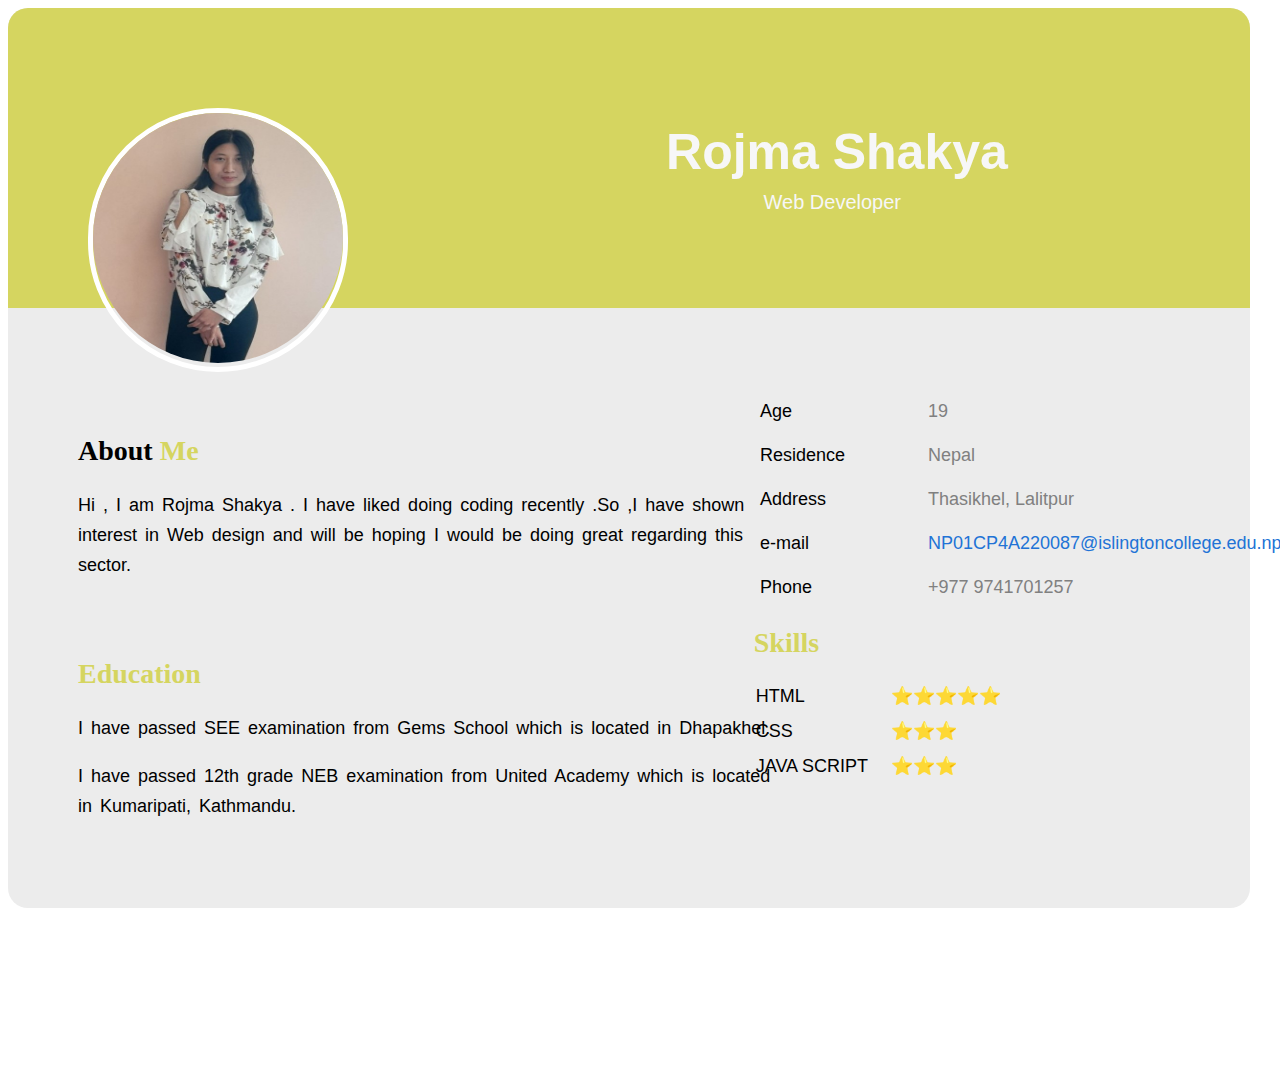
<file: rojma.html>
<!DOCTYPE html>
<html lang="en">

<head>
    <meta name="author" content="Bidhan Shrestha, Prabin GC, Sumi Lamichane, Suzzan Adhikari, Rojama Shakya.">
	<meta name="description" content="About Bonsai Plant">
	<meta name="keyword" content="Indoor Bonsai">
    <title>Rojma Shakya</title>
    <link rel="icon" href="images/icon.png">
    <style>
        p {
            color: rgb(0, 0, 0);
            font-family: Helvetica, sans-serif;
        }

        h1 {
            font-family: Helvetica, sans-serif;
        }

        h3 {
            font-family: Helvetica, sans-serif;
        }

        img {
            height: 250px;
            width: 250px;
        }

        td {
            font-size: 18px;
            font-weight: 500;
            font-family: Helvetica, sans-serif;
            padding-left: 80px;
            padding-bottom: 20px;
        }
    </style>
</head>

<body>
    <div
        style="position: absolute; background-color: rgb(236, 236, 236); height: 900px;width: 97%;border-radius: 20px;">
        <div
            style="width: 100%; height: 300px; background-color: rgb(213, 213, 96);border-top-left-radius: 20px;border-top-right-radius: 20px;">
        </div>
        <div">
            <h1
                style="color: rgb(247, 247, 247); display: inline; position: relative; left: 53%; bottom: 185px; font-size: 50px; font-weight: 800;">
                Rojma Shakya</h1>
            <h3
                style="color: rgb(247, 247, 247); display: inline; position: relative; left: 33%; bottom: 145px; font-size: 20px; font-weight: 400;">
                Web Developer</h3>
    </div>
    <div
        style="border: 5px solid #fff; border-radius: 1000px; display: inline-block;position: relative;left: 80px;top: 100px;">
        <img src="images/rojma.jpg" style="border-radius: 1000px;"></div>
    <div style="width: 700px; position: relative;left: 70px; top: 140px;">
        <h2 style="font-size: 28px;">About <strong style="color: rgb(213, 213, 96);">Me</strong></h2>
        <p style="line-height: 30px; word-spacing: 3px; font-size: 18px;">Hi , I am Rojma Shakya . I have liked doing coding recently .So ,I have shown interest in Web design and will be hoping I would be doing great regarding this sector.</p>
    </div>
    <div style="display: inline-block; position: relative; left: 53%; bottom: 60px;">
        <table>
            <tr>
                <td>Age</td>
                <td style="color: grey;">19</td>
            </tr>
            <tr>
                <td>Residence</td>
                <td style="color: grey;">Nepal</td>
            </tr>
            <tr>
                <td>Address</td>
                <td style="color: grey;">Thasikhel, Lalitpur</td>
            </tr>
            <tr>
                <td>e-mail</td>
                <td style="color: rgb(33, 115, 214);">NP01CP4A220087@islingtoncollege.edu.np</td>
            </tr>
            <tr>
                <td>Phone</td>
                <td style="color: grey;">+977 9741701257</td>
            </tr>
        </table>
    </div>
    <div style="width: 700px; position: relative;left: 70px; bottom: 50px;">
        <h2 style="font-size: 28px;"><strong style="color: rgb(213, 213, 96);">Education</strong></h2>
        <p style="line-height: 30px; word-spacing: 3px; font-size: 18px;">I have passed SEE examination from Gems School
            which is located in Dhapakhel.</p>
        <p style="line-height: 30px; word-spacing: 3px; font-size: 18px;">I have passed 12th grade NEB examination from
            United Academy which is located in Kumaripati, Kathmandu.</p>
    </div>
    <div style="display: inline-block; position: relative; left: 59%; bottom:285px">
        <h2 style="font-size: 28px;"><strong style="color: rgb(213, 213, 96);">Skills</strong></h2>
        <table>
            <tr>
                <td style="padding-left: 0; padding-bottom: 10px;">HTML</td>
                <td style="padding-left: 20px; padding-bottom: 10px;">⭐️⭐️⭐️⭐️⭐️</td>
            </tr>
            <tr>
                <td style="padding-left: 0; padding-bottom: 10px;">CSS</td>
                <td style="padding-left: 20px; padding-bottom: 10px;">⭐️⭐️⭐️</td>
            </tr>
            <tr>
                <td style="padding-left: 0; padding-bottom: 10px;">JAVA SCRIPT</td>
                <td style="padding-left: 20px; padding-bottom: 10px;">⭐️⭐️⭐️</td>
            </tr>
        </table>
    </div>
    </div>
</body>

</html>
</file>
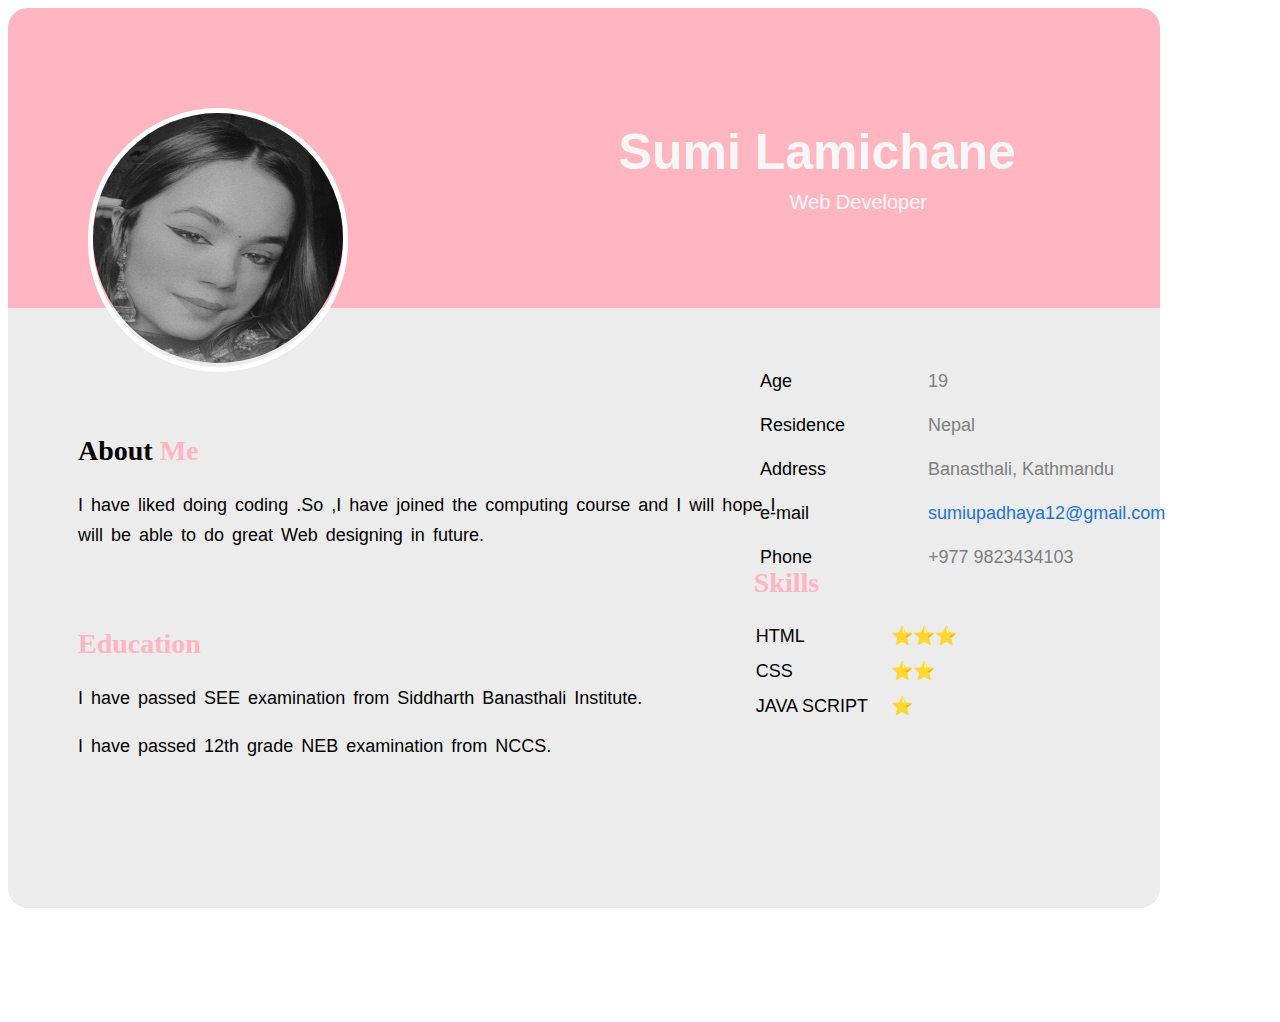
<file: sumi.html>
<!DOCTYPE html>
<html lang="en">

<head>
    <meta name="author" content="Bidhan Shrestha, Prabin GC, Sumi Lamichane, Suzzan Adhikari, Rojama Shakya.">
	<meta name="description" content="About Bonsai Plant">
	<meta name="keyword" content="Indoor Bonsai">
    <title>Sumi Lamichane</title>
    <link rel="icon" href="images/icon.png">
    <style>
        p {
            color: rgb(0, 0, 0);
            font-family: Helvetica, sans-serif;
        }

        h1 {
            font-family: Helvetica, sans-serif;
        }

        h3 {
            font-family: Helvetica, sans-serif;
        }

        img {
            height: 250px;
            width: 250px;
        }

        td {
            font-size: 18px;
            font-weight: 500;
            font-family: Helvetica, sans-serif;
            padding-left: 80px;
            padding-bottom: 20px;
        }
    </style>
</head>

<body>
    <div
        style="position: absolute; background-color: rgb(236, 236, 236); height: 900px;width: 90%;border-radius: 20px;">
        <div
            style="width: 100%; height: 300px; background-color: lightpink;border-top-left-radius: 20px;border-top-right-radius: 20px;">
        </div>
        <div">
            <h1
                style="color: rgb(247, 247, 247); display: inline; position: relative; left: 53%; bottom: 185px; font-size: 50px; font-weight: 800;">
                Sumi Lamichane</h1>
            <h3
                style="color: rgb(247, 247, 247); display: inline; position: relative; left: 33%; bottom: 145px; font-size: 20px; font-weight: 400;">
                Web Developer</h3>
    </div>
    <div
        style="border: 5px solid #fff; border-radius: 1000px; display: inline-block;position: relative;left: 80px;top: 100px;">
        <img src="images/sumi.jpg" style="border-radius: 1000px;"></div>
    <div style="width: 700px; position: relative;left: 70px; top: 140px;">
        <h2 style="font-size: 28px;">About <strong style="color: lightpink;">Me</strong></h2>
        <p style="line-height: 30px; word-spacing: 3px; font-size: 18px;">I have liked doing coding .So ,I have joined the computing  course and I will hope I will be able to do  great Web designing in future.</p>
    </div>
    <div style="display: inline-block; position: relative; left: 53%; bottom: 60px;">
        <table>
            <tr>
                <td>Age</td>
                <td style="color: grey;">19</td>
            </tr>
            <tr>
                <td>Residence</td>
                <td style="color: grey;">Nepal</td>
            </tr>
            <tr>
                <td>Address</td>
                <td style="color: grey;">Banasthali, Kathmandu</td>
            </tr>
            <tr>
                <td>e-mail</td>
                <td style="color: rgb(33, 115, 214);">sumiupadhaya12@gmail.com</td>
            </tr>
            <tr>
                <td>Phone</td>
                <td style="color: grey;">+977 9823434103</td>
            </tr>
        </table>
    </div>
    <div style="width: 700px; position: relative;left: 70px; bottom: 50px;">
        <h2 style="font-size: 28px;"><strong style="color: lightpink;">Education</strong></h2>
        <p style="line-height: 30px; word-spacing: 3px; font-size: 18px;">I have passed SEE examination from Siddharth Banasthali Institute.</p>
        <p style="line-height: 30px; word-spacing: 3px; font-size: 18px;">I have passed 12th grade NEB examination from
            NCCS.</p>
    </div>
    <div style="display: inline-block; position: relative; left: 59%; bottom:285px">
        <h2 style="font-size: 28px;"><strong style="color: lightpink;">Skills</strong></h2>
        <table>
            <tr>
                <td style="padding-left: 0; padding-bottom: 10px;">HTML</td>
                <td style="padding-left: 20px; padding-bottom: 10px;">⭐️⭐️⭐️</td>
            </tr>
            <tr>
                <td style="padding-left: 0; padding-bottom: 10px;">CSS</td>
                <td style="padding-left: 20px; padding-bottom: 10px;">⭐️⭐️</td>
            </tr>
            <tr>
                <td style="padding-left: 0; padding-bottom: 10px;">JAVA SCRIPT</td>
                <td style="padding-left: 20px; padding-bottom: 10px;">⭐️</td>
            </tr>
        </table>
    </div>
    </div>
</body>

</html>
</file>
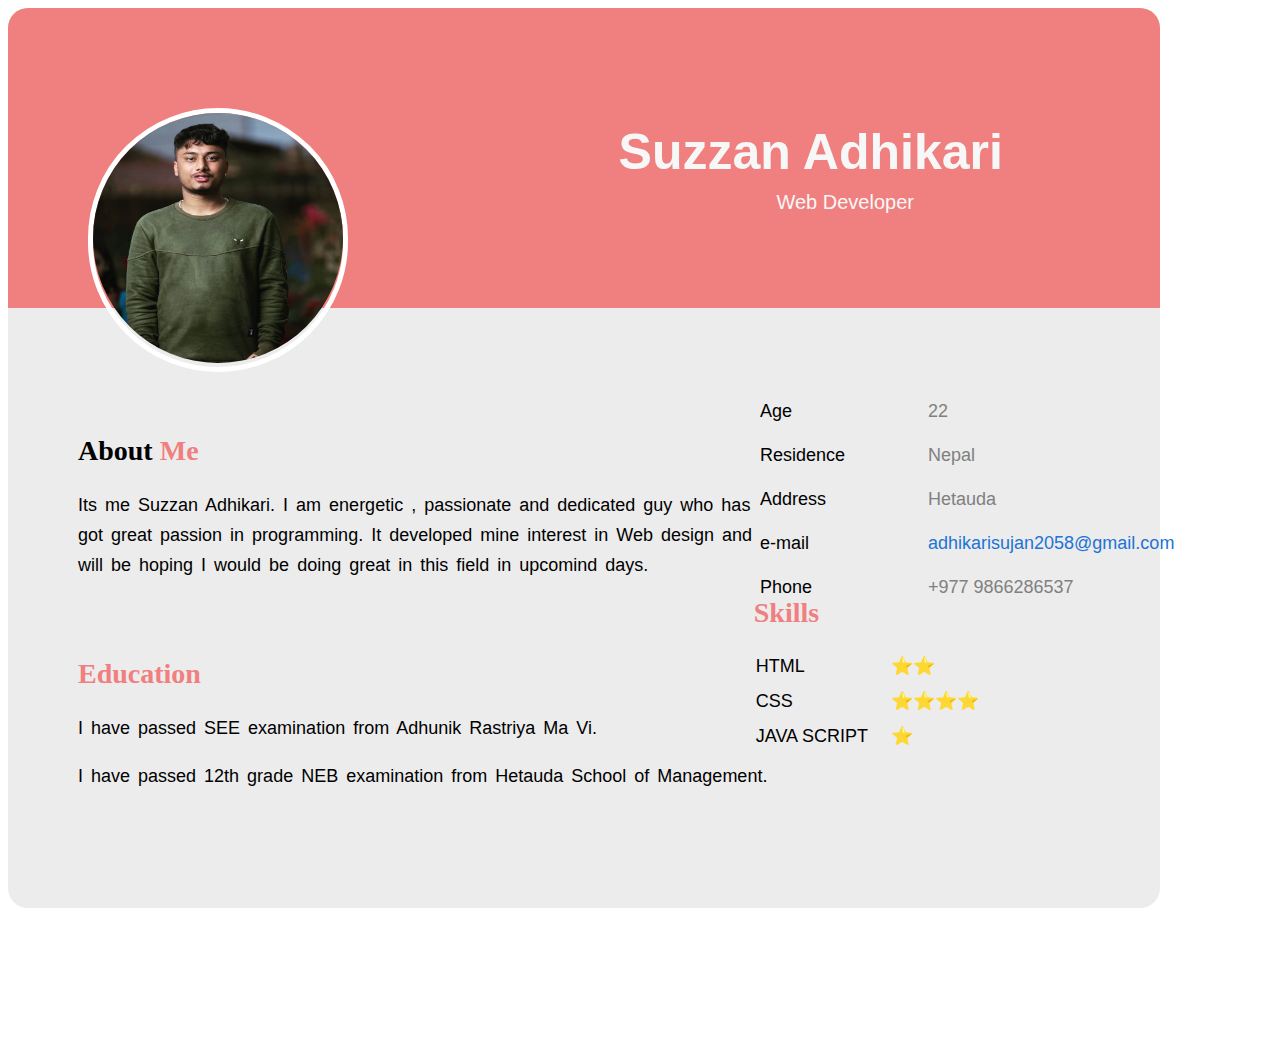
<file: suzzan.html>
<!DOCTYPE html>
<html lang="en">

<head>
    <meta name="author" content="Bidhan Shrestha, Prabin GC, Sumi Lamichane, Suzzan Adhikari, Rojama Shakya.">
	<meta name="description" content="About Bonsai Plant">
	<meta name="keyword" content="Indoor Bonsai">
    <title>Suzzan Adhikari</title>
    <link rel="icon" href="images/icon.png">
    <style>
        p {
            color: rgb(0, 0, 0);
            font-family: Helvetica, sans-serif;
        }

        h1 {
            font-family: Helvetica, sans-serif;
        }

        h3 {
            font-family: Helvetica, sans-serif;
        }

        img {
            height: 250px;
            width: 250px;
        }

        td {
            font-size: 18px;
            font-weight: 500;
            font-family: Helvetica, sans-serif;
            padding-left: 80px;
            padding-bottom: 20px;
        }
    </style>
</head>

<body>
    <div
        style="position: absolute; background-color: rgb(236, 236, 236); height: 900px;width: 90%;border-radius: 20px;">
        <div
            style="width: 100%; height: 300px; background-color: lightcoral;border-top-left-radius: 20px;border-top-right-radius: 20px;">
        </div>
        <div">
            <h1
                style="color: rgb(247, 247, 247); display: inline; position: relative; left: 53%; bottom: 185px; font-size: 50px; font-weight: 800;">
                Suzzan Adhikari</h1>
            <h3
                style="color: rgb(247, 247, 247); display: inline; position: relative; left: 33%; bottom: 145px; font-size: 20px; font-weight: 400;">
                Web Developer</h3>
    </div>
    <div
        style="border: 5px solid #fff; border-radius: 1000px; display: inline-block;position: relative;left: 80px;top: 100px;">
        <img src="images/suzzan.jpeg" style="border-radius: 1000px;">
    </div>
    <div style="width: 700px; position: relative;left: 70px; top: 140px;">
        <h2 style="font-size: 28px;">About <strong style="color: lightcoral;">Me</strong></h2>
        <p style="line-height: 30px; word-spacing: 3px; font-size: 18px;">Its me  Suzzan Adhikari. I am energetic , passionate and dedicated guy who has got great passion in programming. It developed mine interest in Web design and will be hoping I would be doing great in this field in upcomind days.</p>
    </div>
    <div style="display: inline-block; position: relative; left: 53%; bottom: 60px;">
        <table>
            <tr>
                <td>Age</td>
                <td style="color: grey;">22</td>
            </tr>
            <tr>
                <td>Residence</td>
                <td style="color: grey;">Nepal</td>
            </tr>
            <tr>
                <td>Address</td>
                <td style="color: grey;">Hetauda</td>
            </tr>
            <tr>
                <td>e-mail</td>
                <td style="color: rgb(33, 115, 214);">adhikarisujan2058@gmail.com</td>
            </tr>
            <tr>
                <td>Phone</td>
                <td style="color: grey;">+977 9866286537</td>
            </tr>
        </table>
    </div>
    <div style="width: 700px; position: relative;left: 70px; bottom: 50px;">
        <h2 style="font-size: 28px;"><strong style="color: lightcoral;">Education</strong></h2>
        <p style="line-height: 30px; word-spacing: 3px; font-size: 18px;">I have passed SEE examination from Adhunik Rastriya Ma Vi.</p>
        <p style="line-height: 30px; word-spacing: 3px; font-size: 18px;">I have passed 12th grade NEB examination from
            Hetauda School of Management.</p>
    </div>
    <div style="display: inline-block; position: relative; left: 59%; bottom:285px">
        <h2 style="font-size: 28px;"><strong style="color: lightcoral;">Skills</strong></h2>
        <table>
            <tr>
                <td style="padding-left: 0; padding-bottom: 10px;">HTML</td>
                <td style="padding-left: 20px; padding-bottom: 10px;">⭐️⭐️</td>
            </tr>
            <tr>
                <td style="padding-left: 0; padding-bottom: 10px;">CSS</td>
                <td style="padding-left: 20px; padding-bottom: 10px;">⭐️⭐️⭐️⭐️</td>
            </tr>
            <tr>
                <td style="padding-left: 0; padding-bottom: 10px;">JAVA SCRIPT</td>
                <td style="padding-left: 20px; padding-bottom: 10px;">⭐️</td>
            </tr>
        </table>
    </div>
    </div>
</body>

</html>
</file>
<file: css/main.css>
*{
    padding: 0;
    margin: 0;
    font-family: 'Poppins', sans-serif;
    box-sizing: border-box;
}
body{
    background-color: #fff;
}
p{
    font-family: 'Segoe UI', Tahoma, Geneva, Verdana, sans-serif;
}
nav{
    height: 90px;
    width: 100%;
    background-color: #3C6255;
    display: flex;
    position: fixed;
    align-items: center;
    justify-content: space-around;
    padding :0px 50px 0px 100px;
    z-index: 2;
}
.logo{
    height: 70px;
    width: 76px;
}
#logo{
    color: rgb(249, 249, 102);
    font-family: 'Times New Roman', Times, serif;
    font-size: 25px;
    font-weight: 500;
    position: relative;
    bottom: 26px;
    left: 15px;
}
ul{
    display: flex;
    list-style: none;
}
li{
    margin: 0px 12px;
}
.anav{
    color: rgb(255, 255, 255);
    text-decoration: none;
    font-size: 19px;
    font-weight: 40;
    letter-spacing: 1px;
    padding: 8px 10px;
    border-radius: 10px;
    transition: all 0.3s ease;
}
.anav:hover,.active{
    color: black;
    background-color: rgb(236, 240, 227);
}
.Bonsai{
    margin-top: 100px;
    width: 100%;
    box-sizing: border-box;
    box-shadow: 5px 5px 10px #3C6255;
}
.h-products{
    color: rgb(46, 43, 43);
    text-align: center;
    margin-top: 70px;
    font-family: Libre Baskerville,serif;
    font-size: 20px;
    font-weight: 400;
    margin-bottom: 50px;
}
.h{
    text-align: center;
    width: 700px;
    color: rgb(88, 81, 81);
    font-family: Libre Baskerville,serif;
    font-size: 26px;
    font-weight: 400;
    position: absolute;
    top:200px;
    right: 400px;
}
span{
    color: rgb(195, 0, 0);
}
.button{
    margin-top: 30px;
}
.bidhan {
    color: #ffffff;
    background-color: #3C6255;
    font-size: 25px;
    border:0px;
    border-radius: 70px;
    padding: 15px 35px;
    letter-spacing: 1px;
    cursor: pointer;
    text-decoration: none;
}

.bidhan:hover {
    background-color: rgb(236, 240, 227);
    color: #000;
}
.goldenhead{
    width: 500px;
    color: #fff;
    font-size: 50px;
    font-weight: 500;
    letter-spacing: 1px;
}

.gp{
    color: #fff;
    font-size: 30px;
    text-align: left;
    line-height: 35px;
}
#golden{
    width:600px;

}
#spec{
    margin-top: 50px;
}
#spec-h3{
    font-size: 30px;
    color: yellow;
    margin-bottom: 20px;
    font-weight: 500;
    letter-spacing: 1px;
}
.spec{
    color: yellow;
    font-size: 25px;
    line-height: 40px;
}
.chinese{
    width: 620px;
    position: relative;
    top: 400px;
}
#chi-head{
    color: #fff;
    margin-bottom: 20px;
    margin-top: 1em;
    text-align: right;
    font-size: 50px;
    font-weight: 500;
    letter-spacing: 1px;
}
#chi-p{
    color: #fff;
    text-align: right;
    font-size: 30px;
    line-height: 35px;
}
.chinesepic{
    height: 630px;
    width: 800px;
    bottom: 160px;
}
#chi-spec{
    color: yellow;
    width: 600px;
    margin-top: 30px;
    margin-bottom: 10px;
    font-weight: 500;
    letter-spacing: 1px;
    font-size: 30px;
    text-align: right;
}
.chii{
    color: yellow;
    width: 608px;
    line-height: 40px;
}
.p-chi{
    text-align: right;
    font-size: 25px;
}
.button{
    margin-top: 30px;
}
.bid {
    color: #ffffff;
    background-color: #3C6255;
    display: inline-block;
    font-size: 20px;
    border:0px;
    border-radius: 5px;
    padding: 15px 15px;
    letter-spacing: 1px;
    cursor: pointer;
    text-decoration: none;
}
.bid:hover {
    background-color: #2e4e43;
    color: #fff;
}

#testi{
    font-size: 40px;
    font-weight: 350;
    letter-spacing: 1px;
    position: absolute;
    left: 600px;
    top: 100px;
}
.testi{
    background-color: #ffffff;
    width: 320px;
    border-radius: 20px;
    padding: 15px 25px;
    margin: 0 30px;
}
.te{
    font-size: 18px;
    font-weight: 600;
    font-family:serif;
    margin: 15px 0 3px;
}
.tes{
    color: #90bf2a;
    font-size: 14px;
    font-weight: 400;
    font-family:Helvetica;
}
.test{
    padding: 20px;
    line-height: 33px;
}

.footer1{
    height: 300px;
    background-color: rgb(233, 238, 235);
}
.foot{
    font-size: 14px;
    text-decoration: none;
    color: rgb(80, 80, 80);
    margin: 0;
}
.contactt{
    color: #ffffff;
    background-color: #3C6255;
    font-size: 17px;
    border:0px;
    border-radius: 70px;
    padding: 10px 20px;
    letter-spacing: 1px;
    cursor: pointer;
    text-decoration: none;
}
.contactt:hover {
    color: #000;
}

.footer2{
    background-color:rgb(233, 238, 235);
    height: 80px;
    text-align: center;
}
</file>
<file: css/style.css>
.top{
    border: 3px solid black;
    border-radius: 15px;
    background-image: url(../img/testimonials.jpeg);
    text-align: center;
}


h2{
    background-color: yellowgreen;
    height: 80px;
    text-align: center;
}

table,th,td{
    width: 95%;
    border: 2px solid black;
    border-collapse: collapse;
    padding: 10px;
    
    
}




#amazon{

    width: 600px;
    height: 355px;
    padding: 15px;
    border: 3px solid black;
    margin: 10px;
}

#amcompare{
    width: 600px;
    height: 355px;
    padding: 15px;
    border: 3px solid black;
    margin: 10px;
}

#bnav{
    width: 600px;
    height: 

}

#wnav{
    width: 600px;
}
</file>
